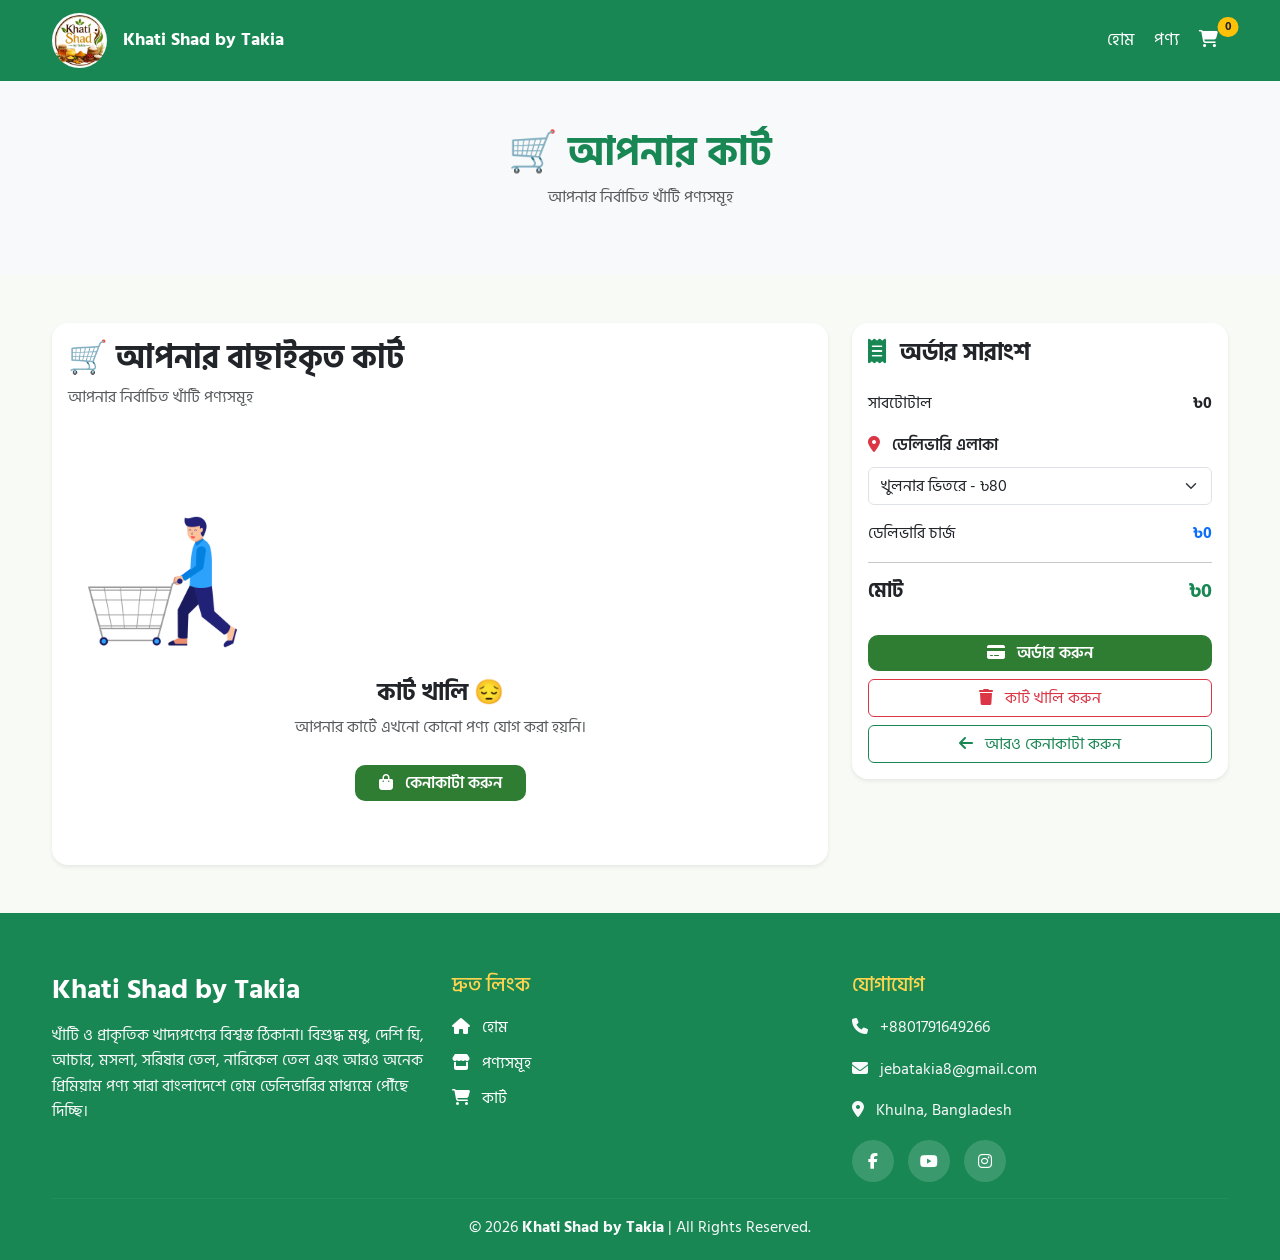
<file: cart.html>
<!DOCTYPE html>
<html lang="bn">
<head>
<meta charset="UTF-8">

<meta name="viewport"
content="width=device-width, initial-scale=1.0">

<title>কার্ট | Khati Shad by Takia</title>

<!-- Bootstrap -->

<link href="https://cdn.jsdelivr.net/npm/bootstrap@5.3.3/dist/css/bootstrap.min.css"
rel="stylesheet">

<!-- Font Awesome -->

<link rel="stylesheet"
href="https://cdnjs.cloudflare.com/ajax/libs/font-awesome/6.6.0/css/all.min.css">

<!-- Custom CSS -->

<link rel="stylesheet"
href="style.css">

</head>

<body>

<!-- ==========================================
Navbar Start
========================================== -->


<nav class="navbar navbar-dark bg-success sticky-top">
    <div class="container d-flex align-items-center">

        <!-- Logo + Website Name -->
        <a class="navbar-brand fw-bold d-flex align-items-center me-4" href="#">
            <img src="images/logo 2.png" width="55" class="me-2" alt="Logo">
            <span class="text-white">Khati Shad by Takia</span>
        </a>

        <!-- Menu -->
        <ul class="navbar-nav flex-row">
            <li class="nav-item">
                <a class="nav-link px-3 active" href="index.html">হোম</a>
            </li>

            <li class="nav-item">
                <a class="nav-link px-3" href="products.html">পণ্য</a>
            </li>

            <li class="nav-item">
                <a class="nav-link px-3 position-relative" href="cart.html">
                    <i class="fa-solid fa-cart-shopping"></i>
                    <span id="cartCount"
                        class="position-absolute top-0 start-100 translate-middle badge rounded-pill bg-warning text-dark">
                        0
                    </span>
                </a>
            </li>
        </ul>

    </div>
</nav>



<!-- ==========================================
Page Title
========================================== -->

<section class="py-5 bg-light text-center">

<div class="container">

<h1 class="fw-bold text-success">

🛒 আপনার কার্ট

</h1>

<p class="text-muted">

আপনার নির্বাচিত খাঁটি পণ্যসমূহ

</p>

</div>

</section>
<!-- ==========================================
Cart Section Start
========================================== -->

<section class="py-5">

<div class="container">

<div class="row g-4">

<!-- =======================
Cart Items
======================= -->

<div class="col-lg-8">

<div class="card shadow-sm border-0">

<div class="card-body">

<h2 class="fw-bold mb-2">

🛒 আপনার বাছাইকৃত কার্ট

</h2>

<p class="text-muted mb-4">

আপনার নির্বাচিত খাঁটি পণ্যসমূহ

</p>

<!-- Empty Cart -->

<div
id="emptyCart"
class="text-center py-5 d-none">

<img
src="images/empty-cart.jpg"
alt="Empty Cart"
class="img-fluid mb-3"
style="max-width:180px;">

<h4 class="fw-bold">

কার্ট খালি 😔

</h4>

<p class="text-muted">

আপনার কার্টে এখনো কোনো পণ্য যোগ করা হয়নি।

</p>

<a
href="products.html"
class="btn btn-success px-4 mt-2">

<i class="fa-solid fa-bag-shopping me-2"></i>

কেনাকাটা করুন

</a>

</div>

<!-- Cart Table -->
<div id="cartTable" class="table-responsive">

<table class="table table-hover align-middle">

<thead class="table-success">

<tr>

<th>পণ্য</th>
<!-- <th class="text-center">

 পণ্যের নাম

</th> -->

<th class="text-center">

দাম

</th>

<th class="text-center">

পরিমাণ

</th>

<th class="text-center">

মোট

</th>

<th class="text-center">

অপশন

</th>

</tr>

</thead>

<tbody id="cartItems">

<!-- JavaScript থেকে Load হবে -->

</tbody>

</table>

</div>

</div>

</div>

</div>
<!-- =======================
Order Summary
======================= -->

<div class="col-lg-4">

<div class="card shadow-sm border-0 order-summary">

<div class="card-body">

<h4 class="fw-bold mb-4">

<i class="fa-solid fa-receipt text-success me-2"></i>

অর্ডার সারাংশ

</h4>

<!-- Subtotal -->

<div class="d-flex justify-content-between mb-3">

<span>

সাবটোটাল

</span>

<strong id="subTotal">

৳0

</strong>

</div>

<!-- Delivery Area -->

<div class="mb-3">

<label class="form-label fw-semibold">

<i class="fa-solid fa-location-dot text-danger me-2"></i>

ডেলিভারি এলাকা

</label>

<select
id="deliveryArea"
class="form-select"
onchange="deliveryChanged()">

<option value="80">

খুলনার ভিতরে - ৳80

</option>

<option value="150">

খুলনার বাইরে - ৳150

</option>

</select>

</div>

<!-- Delivery Charge -->

<div class="d-flex justify-content-between mb-3">

<span>

ডেলিভারি চার্জ

</span>

<strong
id="deliveryCharge"
class="text-primary">

৳0

</strong>

</div>

<hr>

<!-- Grand Total -->

<div class="d-flex justify-content-between">

<h5 class="fw-bold">

মোট

</h5>

<h5
id="grandTotal"
class="fw-bold text-success">

৳0

</h5>

</div>

<!-- Checkout Button -->

<button
class="btn btn-success w-100 mt-4"
onclick="goCheckout()">

<i class="fa-solid fa-credit-card me-2"></i>

অর্ডার করুন

</button>

<!-- Clear Cart -->

<button
class="btn btn-outline-danger w-100 mt-2"
onclick="clearCart()">

<i class="fa-solid fa-trash me-2"></i>

কার্ট খালি করুন

</button>

<!-- Continue Shopping -->

<a
href="products.html"
class="btn btn-outline-success w-100 mt-2">

<i class="fa-solid fa-arrow-left me-2"></i>

আরও কেনাকাটা করুন

</a>

</div>

</div>

</div>

</div>

</div>

</section>
<!-- ==========================================
Footer
========================================== -->

<footer class="footer-section">

    <div class="container">

        <div class="row gy-4 align-items-start">

            <!-- Brand -->

            <div class="col-lg-4">

                <h3 class="fw-bold mb-3">

                    Khati Shad by Takia

                </h3>

                <p class="footer-text">

                    খাঁটি ও প্রাকৃতিক খাদ্যপণ্যের বিশ্বস্ত ঠিকানা।
                    বিশুদ্ধ মধু, দেশি ঘি, আচার, মসলা, সরিষার তেল,
                    নারিকেল তেল এবং আরও অনেক প্রিমিয়াম পণ্য
                    সারা বাংলাদেশে হোম ডেলিভারির মাধ্যমে পৌঁছে দিচ্ছি।

                </p>

            </div>

            <!-- Quick Links -->

            <div class="col-lg-4">

                <h5 class="footer-title">

                    দ্রুত লিংক

                </h5>

                <ul class="footer-links list-unstyled">

                    <li>
                        <a href="index.html">
                            <i class="fa-solid fa-house me-2"></i>
                            হোম
                        </a>
                    </li>

                    <li>
                        <a href="products.html">
                            <i class="fa-solid fa-store me-2"></i>
                            পণ্যসমূহ
                        </a>
                    </li>

                    <li>
                        <a href="cart.html">
                            <i class="fa-solid fa-cart-shopping me-2"></i>
                            কার্ট
                        </a>
                    </li>

                </ul>

            </div>

            <!-- Contact -->

            <div class="col-lg-4">

                <h5 class="footer-title">

                    যোগাযোগ

                </h5>

                <p class="footer-text">

                    <i class="fa-solid fa-phone me-2"></i>

                    +8801791649266

                </p>

                <p class="footer-text">

                    <i class="fa-solid fa-envelope me-2"></i>

                    jebatakia8@gmail.com

                </p>

                <p class="footer-text">

                    <i class="fa-solid fa-location-dot me-2"></i>

                    Khulna, Bangladesh

                </p>

                <div class="social-icons mt-3">

                    <a href="https://www.facebook.com/profile.php?id=61591897260380"
                       target="_blank"
                       class="social-icon">

                        <i class="fa-brands fa-facebook-f"></i>

                    </a>

                    <a href="#"
                       class="social-icon">

                        <i class="fa-brands fa-youtube"></i>

                    </a>

                    <a href="#"
                       class="social-icon">

                        <i class="fa-brands fa-instagram"></i>

                    </a>

                </div>

            </div>

        </div>

        <hr class="footer-line">

        <div class="text-center">

            <p class="footer-copy mb-0">

                © 2026 <strong>Khati Shad by Takia</strong> |
                All Rights Reserved.

            </p>

        </div>

    </div>

</footer>

<!-- ==========================================
Cart Toast Notification
========================================== -->

<div class="toast-container position-fixed bottom-0 end-0 p-3">

<div
id="cartToast"
class="toast align-items-center border-0"
role="alert">

<div class="toast-header">

<i class="fa-solid fa-circle-check text-success me-2"></i>

<strong class="me-auto">

Khati Shad by Takia

</strong>

<button
type="button"
class="btn-close"
data-bs-dismiss="toast">

</button>

</div>

<div class="toast-body"
id="toastText">

কার্ট আপডেট হয়েছে।

</div>

</div>

</div>

<!-- ==========================================
Clear Cart Modal
========================================== -->

<div
class="modal fade"
id="clearCartModal"
tabindex="-1">

<div class="modal-dialog modal-dialog-centered">

<div class="modal-content">

<div class="modal-header bg-danger text-white">

<h5 class="modal-title">

<i class="fa-solid fa-trash me-2"></i>

কার্ট খালি করবেন?

</h5>

<button
type="button"
class="btn-close btn-close-white"
data-bs-dismiss="modal">

</button>

</div>

<div class="modal-body text-center">

<i class="fa-solid fa-cart-shopping
fa-3x text-danger mb-3"></i>

<h5>

আপনি কি নিশ্চিত?

</h5>

<p class="text-muted">

কার্টের সব পণ্য মুছে যাবে।

</p>

</div>

<div class="modal-footer">

<button
class="btn btn-secondary"
data-bs-dismiss="modal">

না

</button>

<button
class="btn btn-danger"
onclick="confirmClearCart()">

হ্যাঁ, খালি করুন

</button>

</div>

</div>

</div>

</div>

<!-- ==========================================
JavaScript
========================================== -->

<script src="app.js"></script>

<script src="https://cdn.jsdelivr.net/npm/bootstrap@5.3.3/dist/js/bootstrap.bundle.min.js"></script>

</body>

</html>
</file>
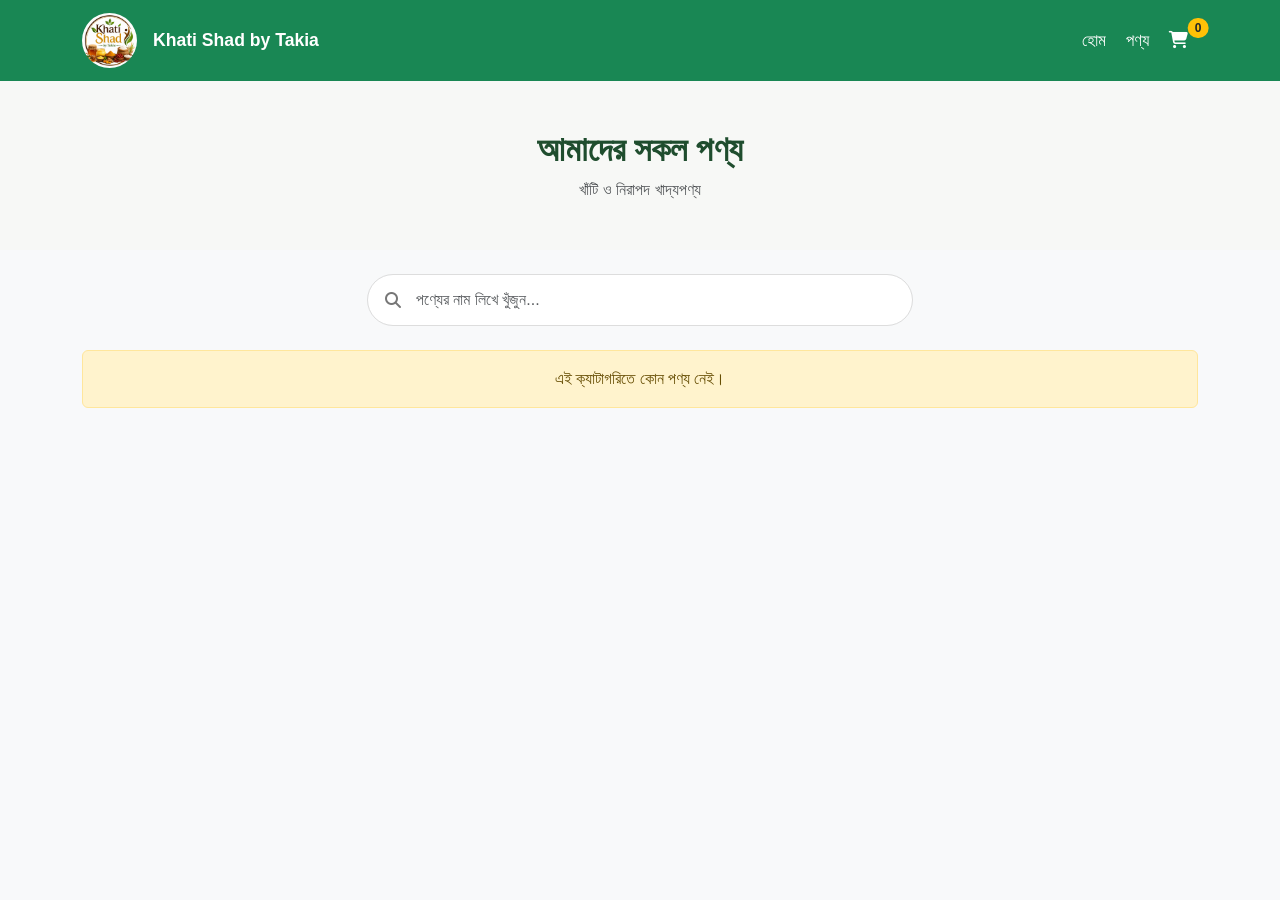
<file: category.html>
<!DOCTYPE html>
<html lang="bn">

<head>

    <meta charset="UTF-8">
    <meta name="viewport" content="width=device-width, initial-scale=1.0">

    <title>Category | Khati Shad by Takia</title>

    <!-- Bootstrap -->

    <link href="https://cdn.jsdelivr.net/npm/bootstrap@5.3.3/dist/css/bootstrap.min.css" rel="stylesheet">

    <!-- Font Awesome -->

    <link rel="stylesheet"
        href="https://cdnjs.cloudflare.com/ajax/libs/font-awesome/6.7.2/css/all.min.css">

    <!-- Your CSS -->
    <link rel="stylesheet" href="./category.css">

</head>

<body>



<!--==================== HEADER ====================-->

<header>

<nav class="navbar navbar-dark bg-success sticky-top">
    <div class="container d-flex align-items-center">

        <!-- Logo + Website Name -->
        <a class="navbar-brand fw-bold d-flex align-items-center me-4" href="#">
            <img src="images/logo 2.png" width="55" class="me-2" alt="Logo">
            <span class="text-white">Khati Shad by Takia</span>
        </a>

        <!-- Menu -->
        <ul class="navbar-nav flex-row">
            <li class="nav-item">
                <a class="nav-link px-3 active" href="index.html">হোম</a>
            </li>

            <li class="nav-item">
                <a class="nav-link px-3" href="products.html">পণ্য</a>
            </li>

            <li class="nav-item">
                <a class="nav-link px-3 position-relative" href="cart.html">
                    <i class="fa-solid fa-cart-shopping"></i>
                    <span id="cartCount"
                        class="position-absolute top-0 start-100 translate-middle badge rounded-pill bg-warning text-dark">
                        0
                    </span>
                </a>
            </li>
        </ul>

    </div>
</nav>

</header>





<!--==================== PAGE TITLE ====================-->

<section class="py-5 bg-light">

    <div class="container text-center">

        <h2 id="categoryTitle">

            Category

        </h2>

        <p class="text-muted mb-0">

            খাঁটি ও নিরাপদ খাদ্যপণ্য

        </p>

    </div>

</section>






<!--==================== SEARCH ====================-->

<section class="py-4">

<div class="container">

<div class="row justify-content-center">

<div class="col-lg-6">

<div class="search-box">

<i class="fa-solid fa-magnifying-glass"></i>

<input

type="text"

id="searchInput"

class="form-control"

placeholder="পণ্যের নাম লিখে খুঁজুন..."

onkeyup="searchProduct()"

>

</div>

</div>

</div>

</div>

</section>







<!--==================== PRODUCTS ====================-->

<section class="pb-5">

<div class="container">

<div

class="row g-4"

id="productContainer"

>

</div>

</div>

</section>







<!--==================== TOAST ====================-->

<div

class="toast-container position-fixed bottom-0 end-0 p-3">

<div

id="cartToast"

class="toast"

role="alert">

<div class="toast-body">

<span id="toastText"></span>

</div>

</div>

</div>







<!-- Bootstrap -->

<script src="https://cdn.jsdelivr.net/npm/bootstrap@5.3.3/dist/js/bootstrap.bundle.min.js"></script>

<!-- আপনার বর্তমান app.js -->

<script src="./products-data.js"></script>
<script src="./app.js"></script>
<script src="./category.js"></script>

</body>

</html>
</file>
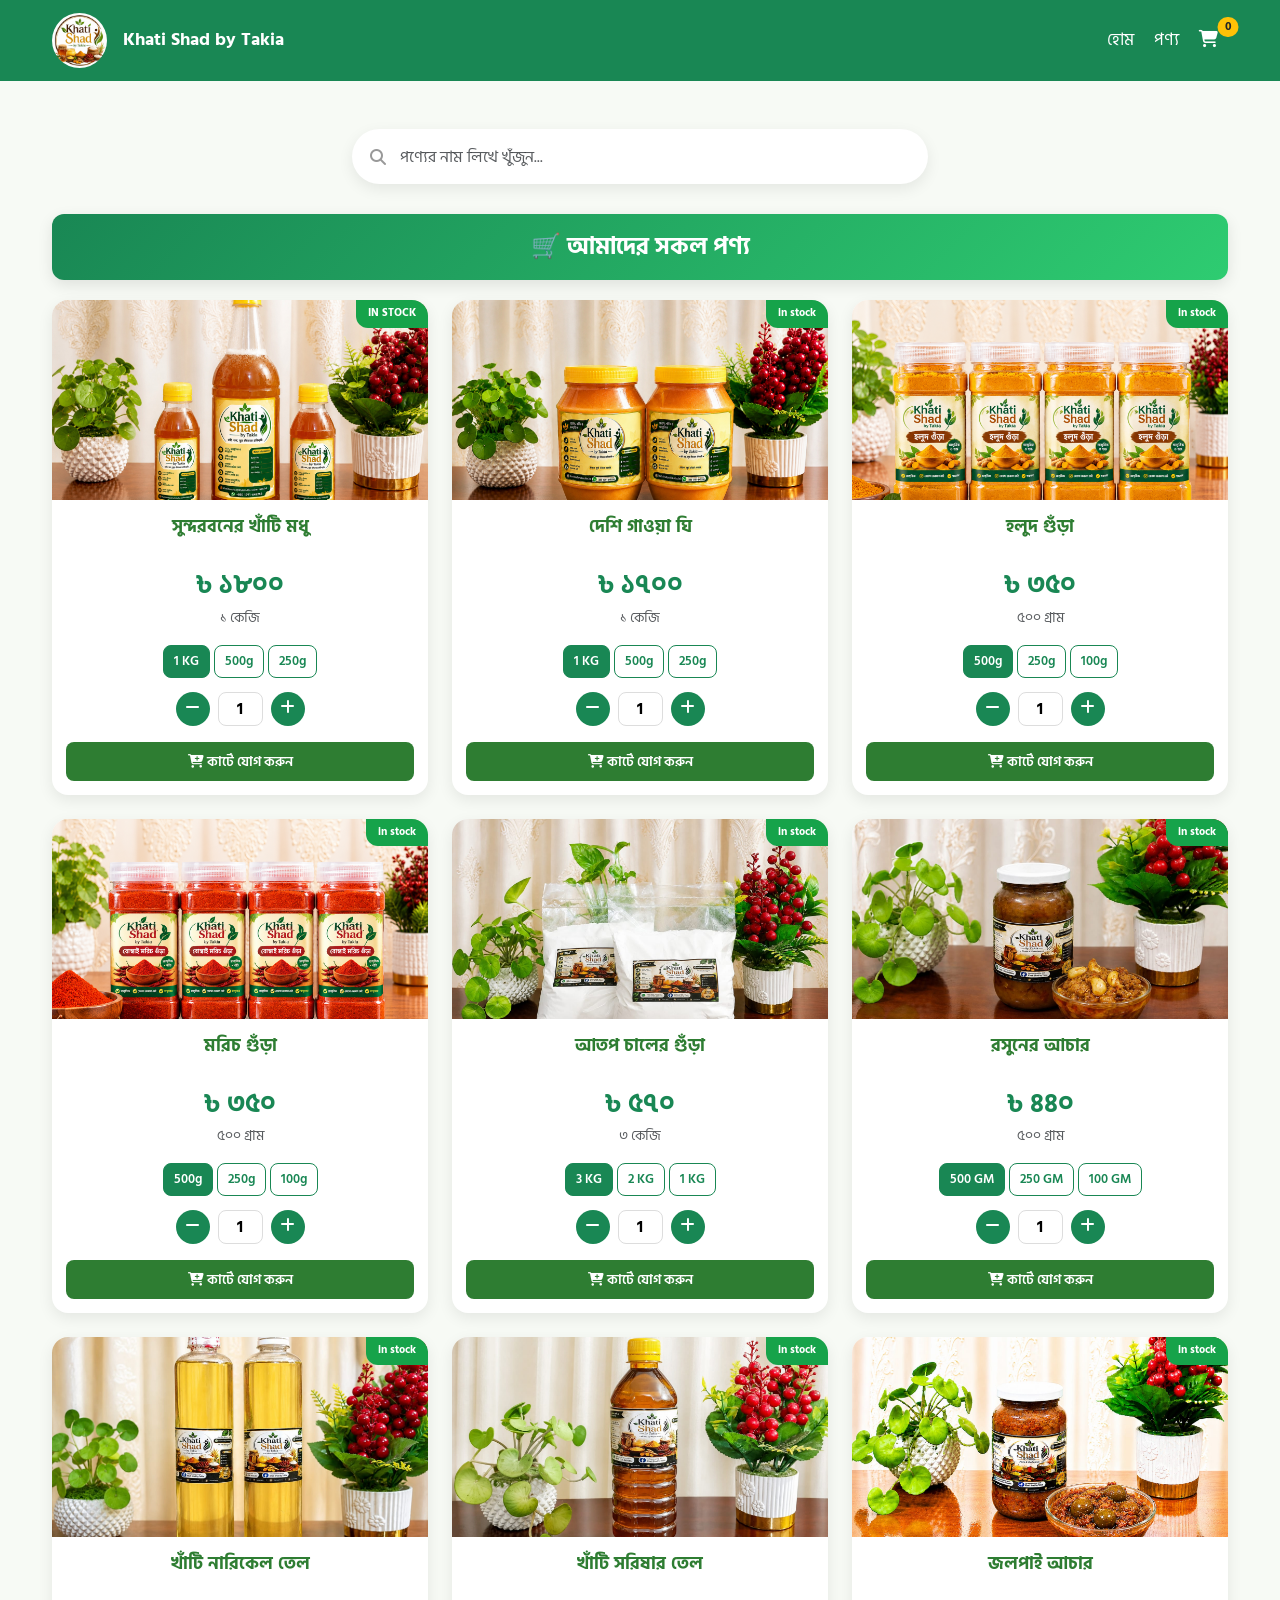
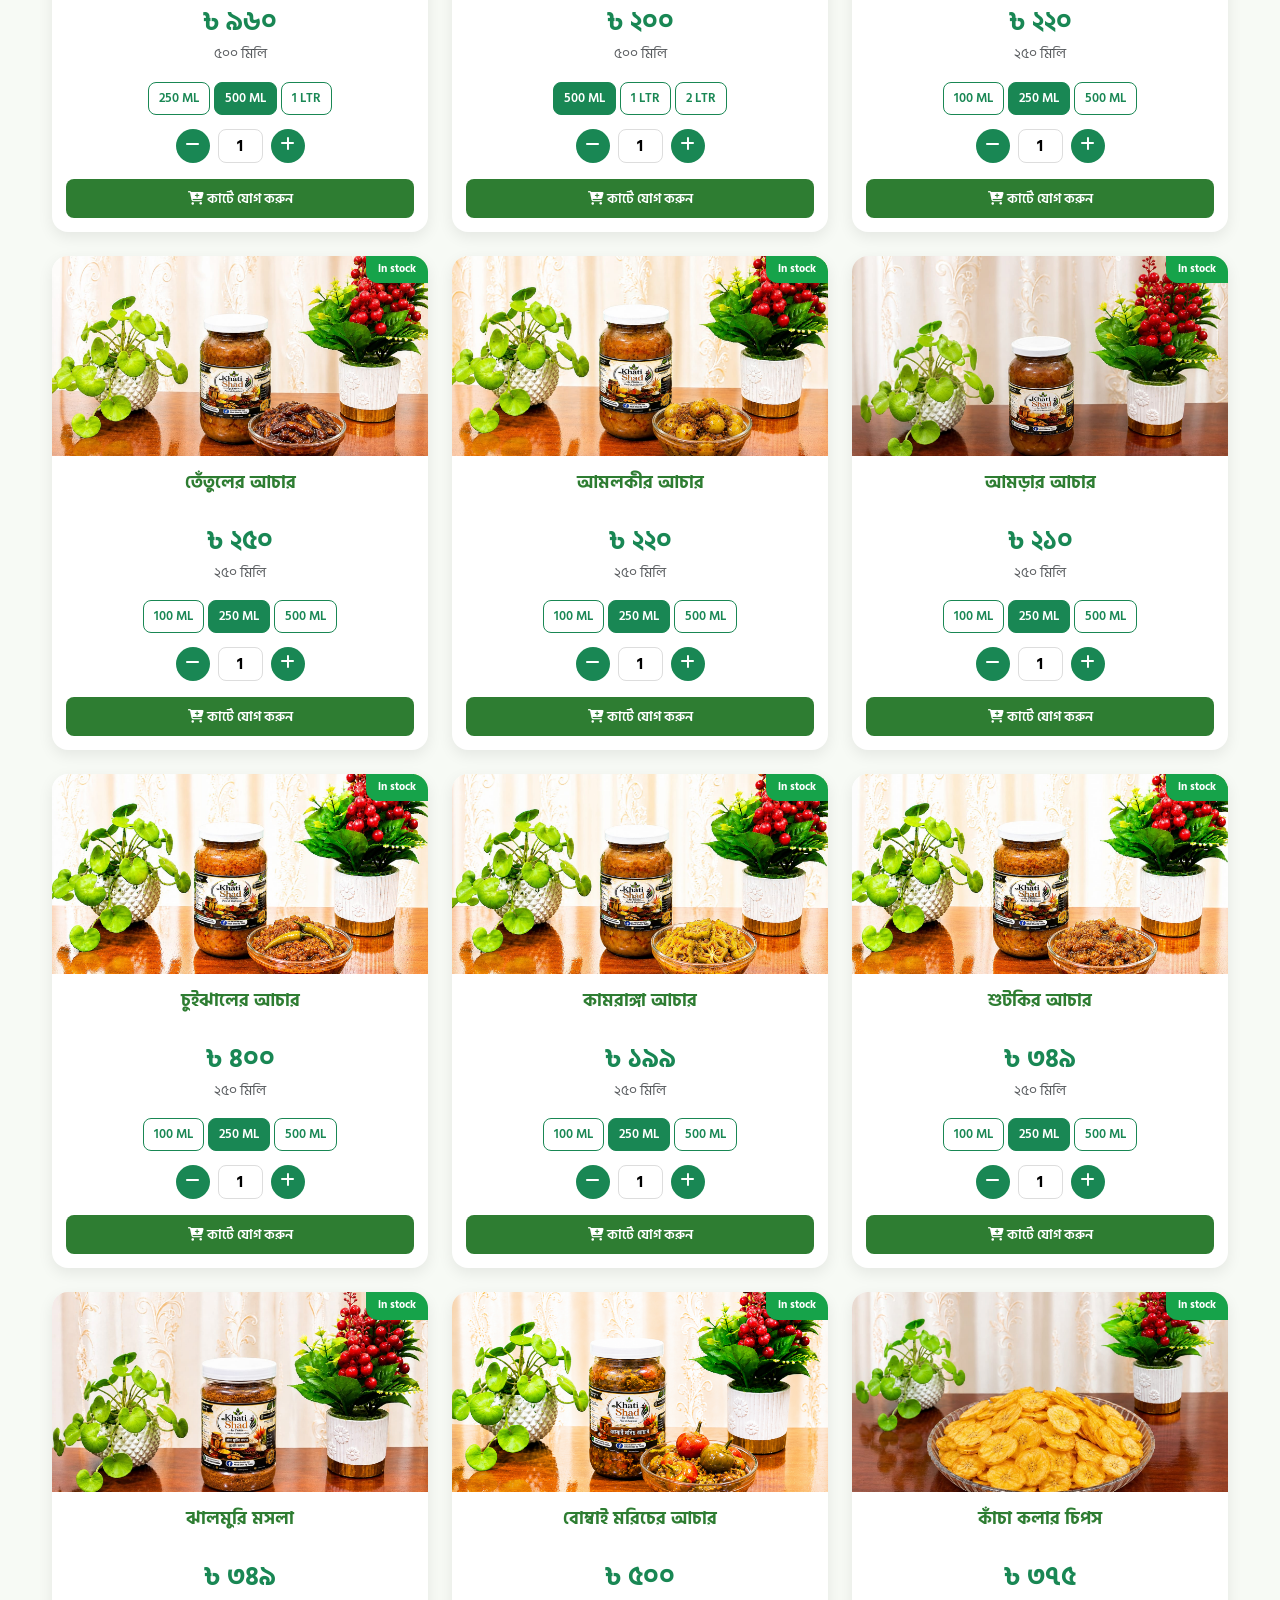
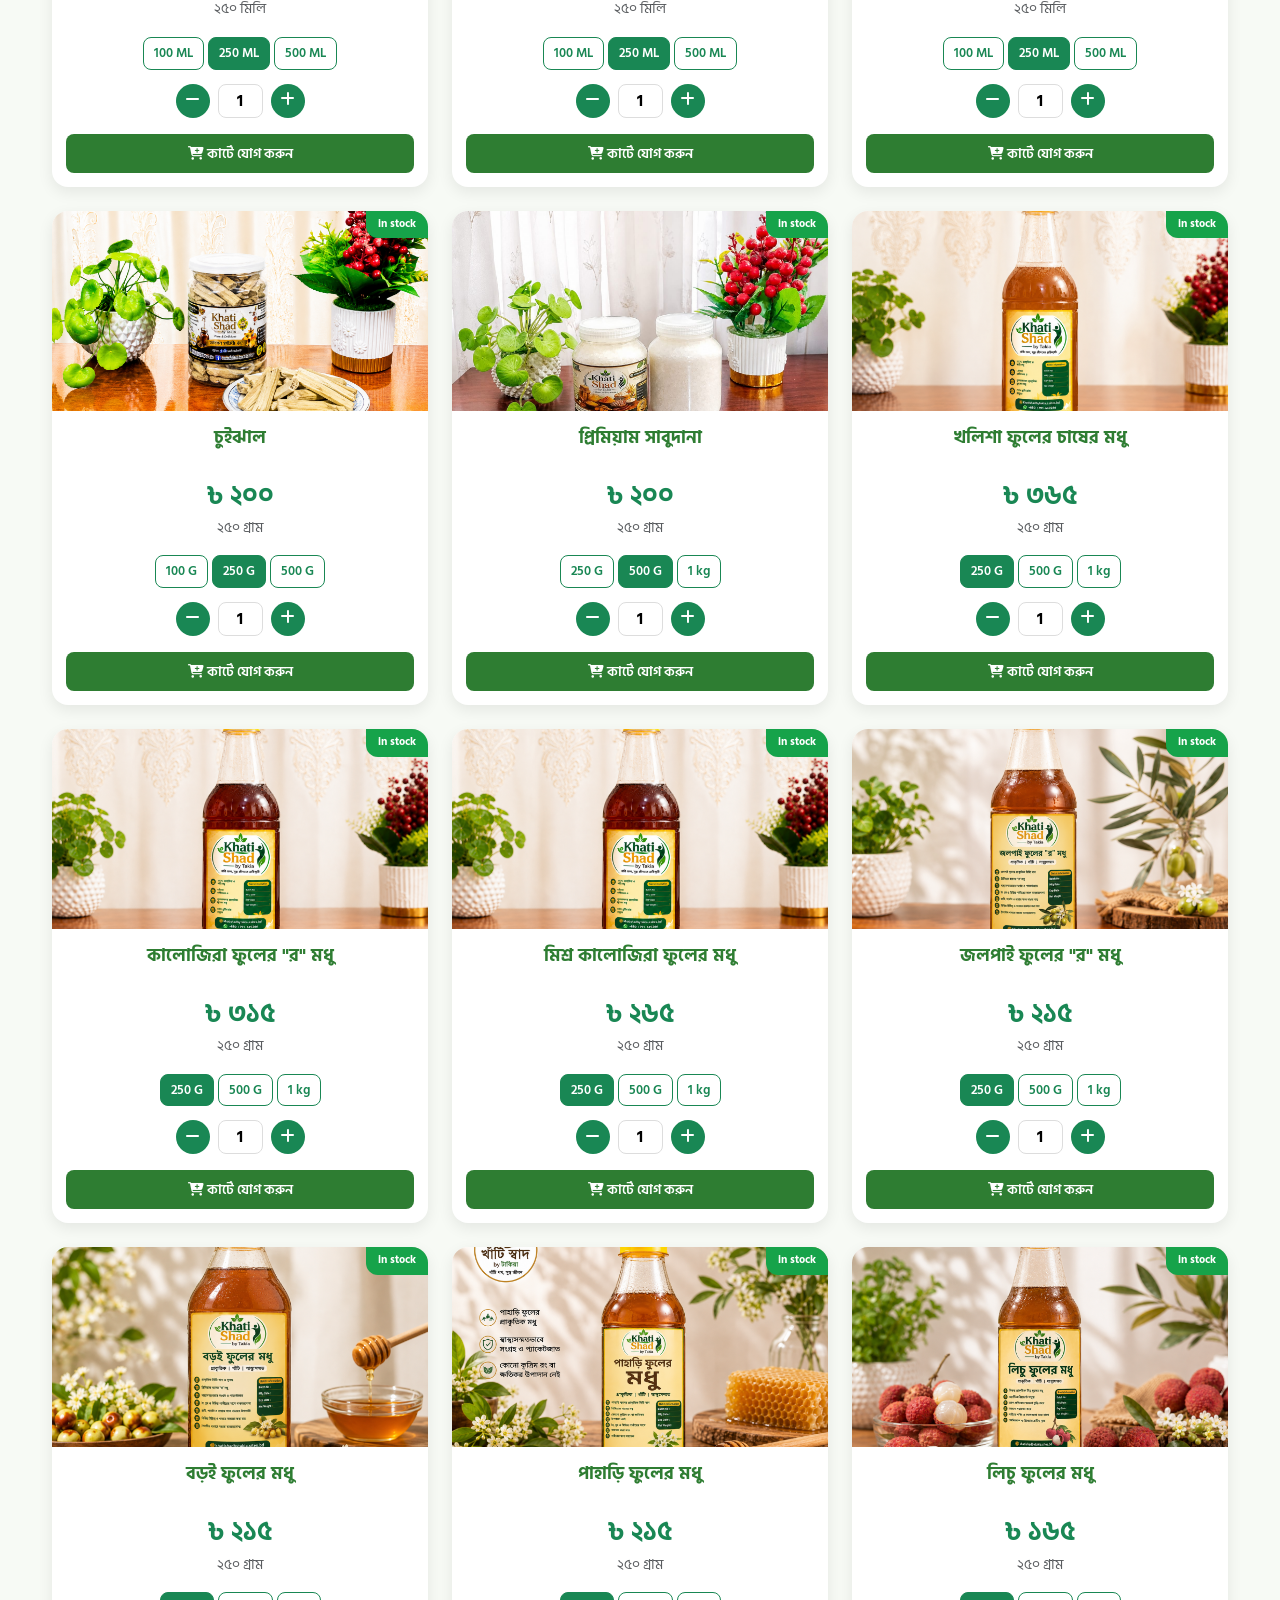
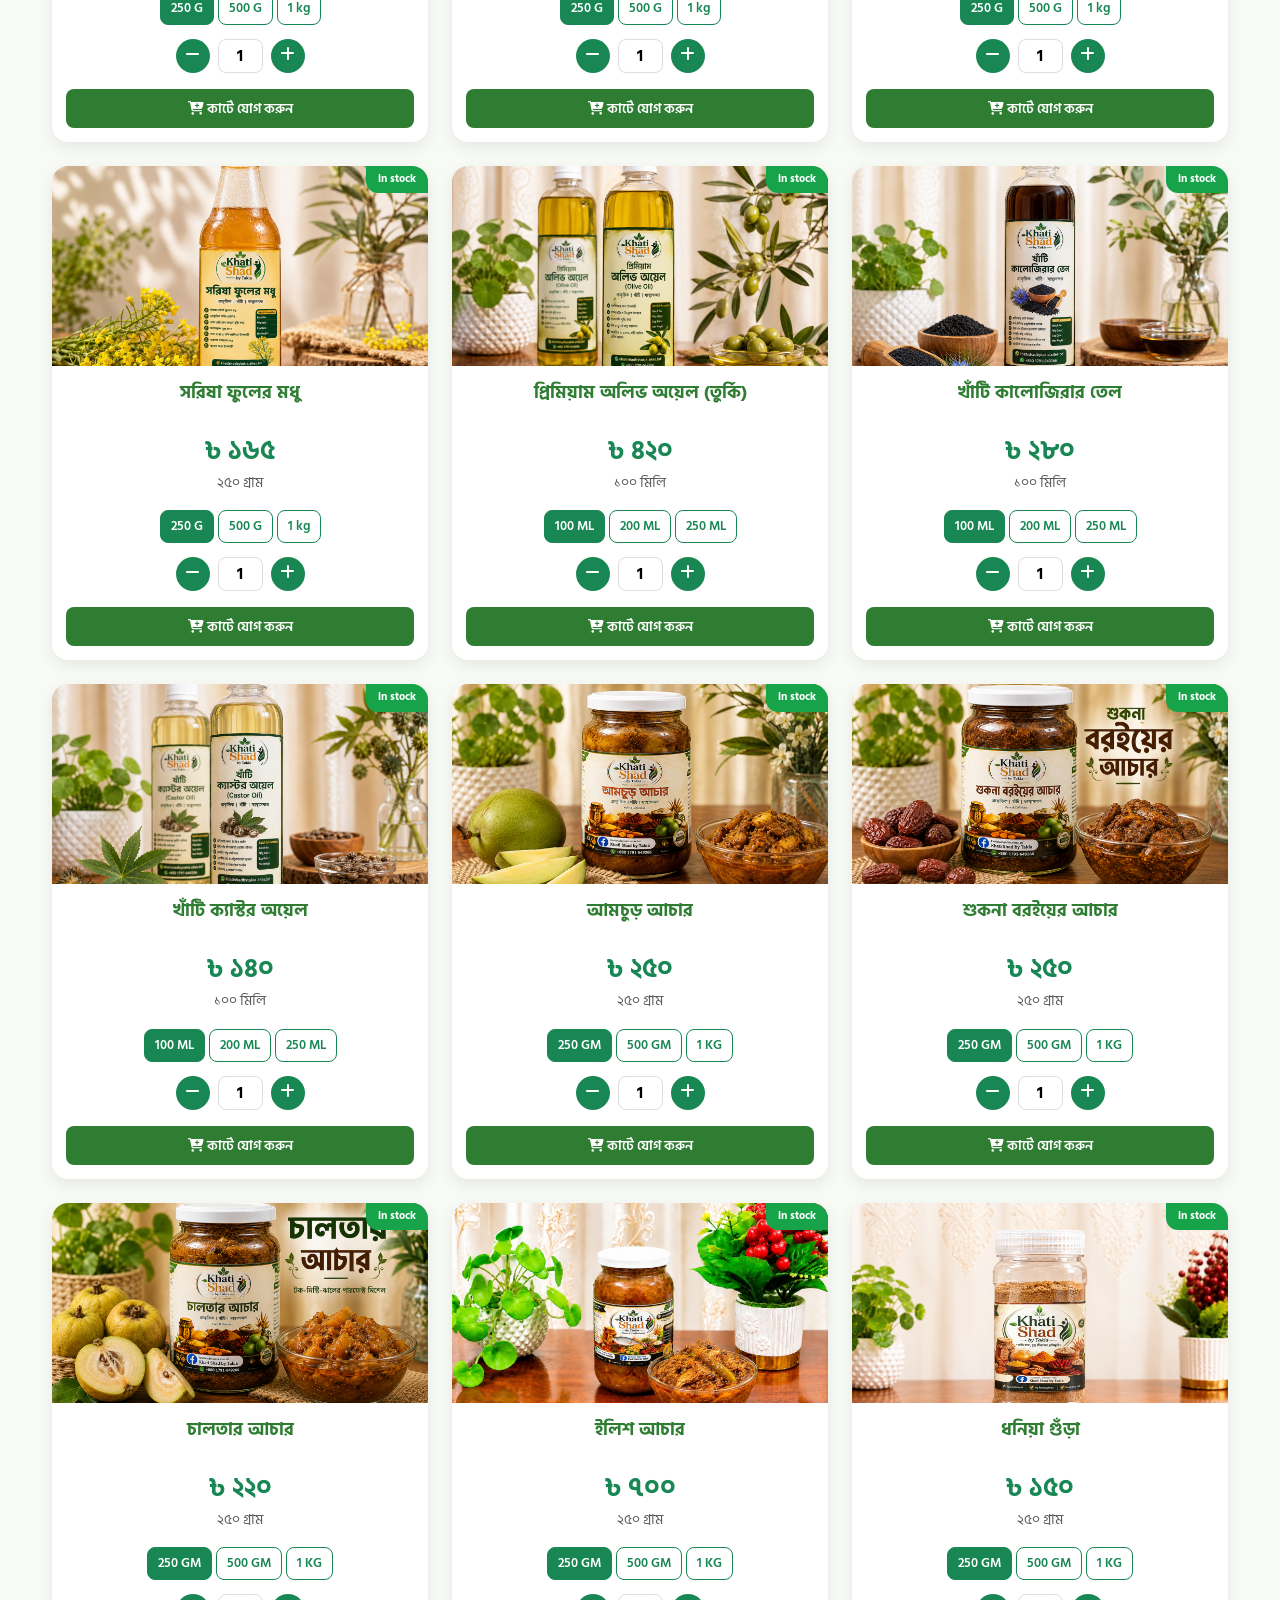
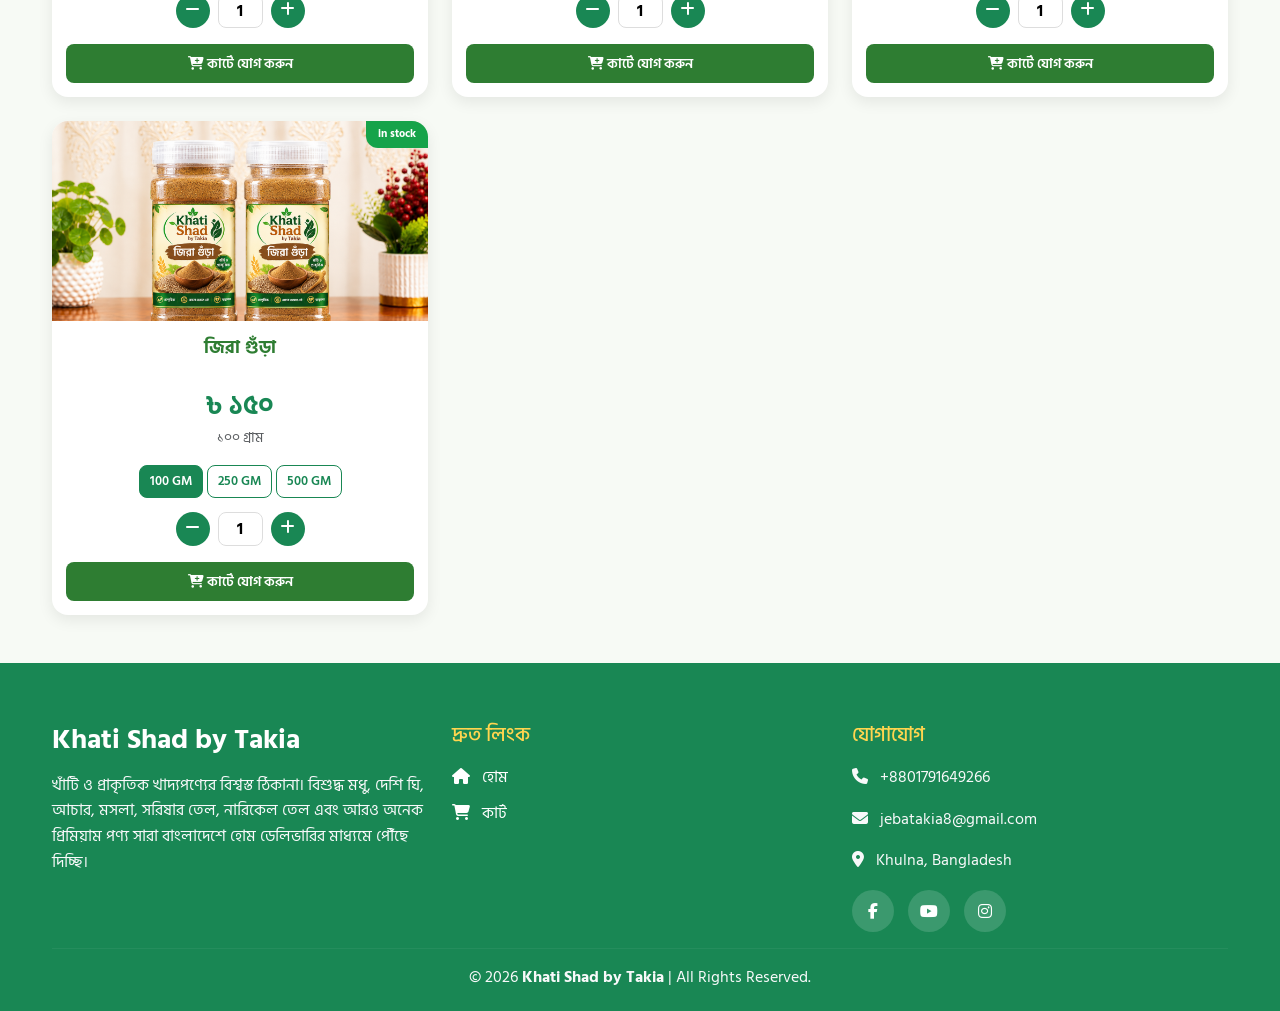
<file: products.html>
<!DOCTYPE html>
<html lang="bn">
<head>
<meta charset="UTF-8">
<meta name="viewport" content="width=device-width, initial-scale=1.0">
<title>পণ্যসমূহ | Khati Shad by Takia</title>
<link href="https://cdn.jsdelivr.net/npm/bootstrap@5.3.3/dist/css/bootstrap.min.css" rel="stylesheet">


<link rel="stylesheet"
href="https://cdnjs.cloudflare.com/ajax/libs/font-awesome/6.6.0/css/all.min.css">


<link rel="stylesheet" href="style.css">

</head>


<body>


<!-- ================= NAVBAR ================= -->

<nav class="navbar navbar-dark bg-success sticky-top">

<div class="container d-flex align-items-center">


<a class="navbar-brand fw-bold d-flex align-items-center me-4"
href="index.html">

<img src="images/logo 2.png"
width="55"
class="me-2">

<span class="text-white">
Khati Shad by Takia
</span>

</a>



<ul class="navbar-nav flex-row">


<li class="nav-item">

<a class="nav-link px-3"
href="index.html">

হোম

</a>

</li>



<li class="nav-item">

<a class="nav-link px-3 active"
href="products.html">

পণ্য

</a>

</li>



<li class="nav-item">

<a class="nav-link px-3 position-relative"
href="cart.html">


<i class="fa-solid fa-cart-shopping"></i>


<span id="cartCount"
class="position-absolute top-0 start-100 translate-middle badge rounded-pill bg-warning text-dark">

0

</span>


</a>

</li>


</ul>


</div>

</nav>





<!-- ================= PRODUCTS ================= -->


<section class="py-5">


<div class="container">



<!-- Search -->

<div class="row justify-content-center mb-4">


<div class="col-lg-6">


<div class="search-box">


<i class="fa-solid fa-magnifying-glass"></i>


<input type="text"
id="searchInput"
class="form-control"
placeholder="পণ্যের নাম লিখে খুঁজুন..."
onkeyup="searchProduct()">



</div>


</div>


</div>





<div class="category-title">

🛒 আমাদের সকল পণ্য

</div>





<!-- IMPORTANT ROW START -->

<div class="row g-4"
id="productContainer">







<!-- ================= HONEY ================= -->


<div class="col-xl-4 col-lg-4 col-md-4 col-6 product-item">


<div class="card product-card h-100" style="position:relative;">

 <span style="position:absolute;top:0;right:0;background:#16a34a;color:#fff;padding:5px 12px;font-size:11px;font-weight:bold;border-radius:0 12px 0 12px;z-index:99;">IN STOCK</span>

<img src="images/modhu-+ (2).jpeg"
class="card-img-top">



<div class="card-body">


<h5 class="product-name">

সুন্দরবনের খাঁটি মধু

</h5>



<h3 id="price1"
class="product-price">

৳ ১৮০০

</h3>



<small id="weight1"
class="text-muted d-block mb-3">

১ কেজি

</small>




<div class="size-selector">


<button class="size-btn active"
onclick="changeSize(1,1800,'১ কেজি',this)">

1 KG

</button>


<button class="size-btn"
onclick="changeSize(1,900,'৫০০ গ্রাম',this)">

500g

</button>


<button class="size-btn"
onclick="changeSize(1,450,'২৫০ গ্রাম',this)">

250g

</button>



</div>





<div class="quantity-box">


<button onclick="minusQty(1)">

<i class="fa-solid fa-minus"></i>

</button>



<input id="qty1"
type="text"
value="1"
readonly>



<button onclick="plusQty(1)">

<i class="fa-solid fa-plus"></i>

</button>


</div>





<button class="btn btn-success w-100 mt-3"

onclick="addSelectedCart('সুন্দরবনের খাঁটি মধু','images/modhu-+ (2).jpeg',1)">


<i class="fa-solid fa-cart-plus"></i>

কার্টে যোগ করুন


</button>



</div>


</div>


</div>









<!-- ================= GHEE ================= -->


<div class="col-xl-4 col-lg-4 col-md-4 col-6 product-item">


<div class="card product-card h-100" style="position:relative;">
    <span style="position:absolute;top:0;right:0;background:#16a34a;color:#fff;padding:5px 12px;font-size:11px;font-weight:bold;border-radius:0 12px 0 12px;z-index:99;">in stock</span>


<img src="images/ghe.offical.jpeg"
class="card-img-top">



<div class="card-body">


<h5 class="product-name">

দেশি গাওয়া ঘি

</h5>



<h3 id="price2"
class="product-price">

৳ ১৭০০

</h3>



<small id="weight2"
class="text-muted d-block mb-3">

১ কেজি

</small>



<div class="size-selector">


<button class="size-btn active"
onclick="changeSize(2,1700,'১ কেজি',this)">

1 KG

</button>


<button class="size-btn"
onclick="changeSize(2,850,'৫০০ গ্রাম',this)">

500g

</button>


<button class="size-btn"
onclick="changeSize(2,430,'২৫০ গ্রাম',this)">

250g

</button>


</div>



<div class="quantity-box">


<button onclick="minusQty(2)">

<i class="fa-solid fa-minus"></i>

</button>



<input id="qty2"
type="text"
value="1"
readonly>



<button onclick="plusQty(2)">

<i class="fa-solid fa-plus"></i>

</button>


</div>



<button class="btn btn-success w-100 mt-3"

onclick="addSelectedCart('দেশি গাওয়া ঘি','images/ghe.offical.jpeg',2)">


<i class="fa-solid fa-cart-plus"></i>

কার্টে যোগ করুন


</button>



</div>


</div>


</div>







<!-- ================= TURMERIC ================= -->


<div class="col-xl-4 col-lg-4 col-md-4 col-6 product-item">


<div class="card product-card h-100" style="position:relative;">
   <span style="position:absolute;top:0;right:0;background:#16a34a;color:#fff;padding:5px 12px;font-size:11px;font-weight:bold;border-radius:0 12px 0 12px;z-index:99;">in stock</span>

<img src="images/holud-gura6.png"
class="card-img-top">



<div class="card-body">


<h5 class="product-name">

হলুদ গুঁড়া

</h5>



<h3 id="price3"
class="product-price">

৳ ৩৫০

</h3>



<small id="weight3"
class="text-muted d-block mb-3">

৫০০ গ্রাম

</small>



<div class="size-selector">


<button class="size-btn active"
onclick="changeSize(3,350,'৫০০ গ্রাম',this)">

500g

</button>


<button class="size-btn"
onclick="changeSize(3,175,'২৫০ গ্রাম',this)">

250g

</button>


<button class="size-btn"
onclick="changeSize(3,70,'১০০ গ্রাম',this)">

100g

</button>


</div>




<div class="quantity-box">


<button onclick="minusQty(3)">

<i class="fa-solid fa-minus"></i>

</button>



<input id="qty3"
type="text"
value="1"
readonly>



<button onclick="plusQty(3)">

<i class="fa-solid fa-plus"></i>

</button>


</div>



<button class="btn btn-success w-100 mt-3"

onclick="addSelectedCart('হলুদ গুঁড়া','images/holud-gura6.png',3)">


<i class="fa-solid fa-cart-plus"></i>

কার্টে যোগ করুন


</button>


</div>


</div>


</div>
<!-- ================= CHILI POWDER ================= -->


<div class="col-xl-4 col-lg-4 col-md-4 col-6 product-item">


<div class="card product-card h-100" style="position:relative;">
    <span style="position:absolute;top:0;right:0;background:#16a34a;color:#fff;padding:5px 12px;font-size:11px;font-weight:bold;border-radius:0 12px 0 12px;z-index:99;">in stock</span>


<img src="images/moris-gura6.png"
class="card-img-top"
alt="মরিচ গুঁড়া">



<div class="card-body">


<h5 class="product-name">

মরিচ গুঁড়া

</h5>



<h3 id="price4"
class="product-price">

৳ ৩৫০

</h3>



<small id="weight4"
class="text-muted d-block mb-3">

৫০০ গ্রাম

</small>



<div class="size-selector">


<button class="size-btn active"
onclick="changeSize(4,350,'৫০০ গ্রাম',this)">

500g

</button>



<button class="size-btn"
onclick="changeSize(4,175,'২৫০ গ্রাম',this)">

250g

</button>



<button class="size-btn"
onclick="changeSize(4,70,'১০০ গ্রাম',this)">

100g

</button>


</div>





<div class="quantity-box">


<button onclick="minusQty(4)">

<i class="fa-solid fa-minus"></i>

</button>



<input id="qty4"
type="text"
value="1"
readonly>



<button onclick="plusQty(4)">

<i class="fa-solid fa-plus"></i>

</button>


</div>




<button class="btn btn-success w-100 mt-3"

onclick="addSelectedCart('মরিচ গুঁড়া','images/moris-gura6.png',4)">


<i class="fa-solid fa-cart-plus"></i>

কার্টে যোগ করুন


</button>



</div>


</div>


</div>







<!-- ================= RICE FLOUR ================= -->


<div class="col-xl-4 col-lg-4 col-md-4 col-6 product-item">


<div class="card product-card h-100" style="position:relative;">
    <span style="position:absolute;top:0;right:0;background:#16a34a;color:#fff;padding:5px 12px;font-size:11px;font-weight:bold;border-radius:0 12px 0 12px;z-index:99;">in stock</span>


<img src="images/acob-chaal2.jpeg"
class="card-img-top"
alt="আতপ চালের গুঁড়া">



<div class="card-body">


<h5 class="product-name">

আতপ চালের গুঁড়া

</h5>



<h3 id="price5"
class="product-price">

৳ ৫৭০

</h3>



<small id="weight5"
class="text-muted d-block mb-3">

৩ কেজি

</small>




<div class="size-selector">


<button class="size-btn active"

onclick="changeSize(5,570,'৩ কেজি',this)">

3 KG

</button>



<button class="size-btn"

onclick="changeSize(5,380,'২ কেজি',this)">

2 KG

</button>



<button class="size-btn"

onclick="changeSize(5,190,'১ কেজি',this)">

1 KG

</button>


</div>





<div class="quantity-box">


<button onclick="minusQty(5)">

<i class="fa-solid fa-minus"></i>

</button>



<input id="qty5"
type="text"
value="1"
readonly>



<button onclick="plusQty(5)">

<i class="fa-solid fa-plus"></i>

</button>


</div>





<button class="btn btn-success w-100 mt-3"

onclick="addSelectedCart('আতপ চালের গুঁড়া','images/acob-chaal2.jpeg',5)">


<i class="fa-solid fa-cart-plus"></i>

কার্টে যোগ করুন


</button>



</div>


</div>


</div>








<!-- ================= GARLIC PICKLE ================= -->


<div class="col-xl-4 col-lg-4 col-md-4 col-6 product-item">


<div class="card product-card h-100" style="position:relative;">
    <span style="position:absolute;top:0;right:0;background:#16a34a;color:#fff;padding:5px 12px;font-size:11px;font-weight:bold;border-radius:0 12px 0 12px;z-index:99;">in stock</span>


<img src="images/rosun-acar2.jpeg"
class="card-img-top"
alt="রসুনের আচার">

<div class="card-body">

<h5 class="product-name">

রসুনের আচার

</h5>



<h3 id="price6"
class="product-price">

৳ ৪৪০

</h3>



<small id="weight6"
class="text-muted d-block mb-3">

৫০০ গ্রাম

</small>

<div class="size-selector">


<button class="size-btn active"

onclick="changeSize(6,440,'৫০০ গ্রাম',this)">

500 GM

</button>



<button class="size-btn"

onclick="changeSize(6,220,'২৫০ গ্রাম',this)">

250 GM

</button>



<button class="size-btn"

onclick="changeSize(6,90,'১০০ গ্রাম',this)">

100 GM

</button>


</div>





<div class="quantity-box">


<button onclick="minusQty(6)">

<i class="fa-solid fa-minus"></i>

</button>



<input id="qty6"
type="text"
value="1"
readonly>



<button onclick="plusQty(6)">

<i class="fa-solid fa-plus"></i>

</button>


</div>





<button class="btn btn-success w-100 mt-3"

onclick="addSelectedCart(
'রসুনের আচার',
'images/rosun-acar2.jpeg',
6
)">


<i class="fa-solid fa-cart-plus"></i>

কার্টে যোগ করুন


</button>




</div>


</div>


</div>
<!-- ================= COCONUT OIL ================= -->


<div class="col-xl-4 col-lg-4 col-md-4 col-6 product-item">


<div class="card product-card h-100" style="position:relative;">
    <span style="position:absolute;top:0;right:0;background:#16a34a;color:#fff;padding:5px 12px;font-size:11px;font-weight:bold;border-radius:0 12px 0 12px;z-index:99;">in stock</span>


<img src="images/narikeltel.jpeg"
class="card-img-top"
alt="খাঁটি নারিকেল তেল">



<div class="card-body">


<h5 class="product-name">

খাঁটি নারিকেল তেল

</h5>



<h3 id="price7"
class="product-price">

৳ ৯৬০

</h3>



<small id="weight7"
class="text-muted d-block mb-3">

৫০০ মিলি

</small>




<div class="size-selector">


<button class="size-btn"

onclick="changeSize(7,480,'২৫০ মিলি',this)">

250 ML

</button>



<button class="size-btn active"

onclick="changeSize(7,960,'৫০০ মিলি',this)">

500 ML

</button>



<button class="size-btn"

onclick="changeSize(7,1720,'১ লিটার',this)">

1 LTR

</button>


</div>




<div class="quantity-box">


<button onclick="minusQty(7)">

<i class="fa-solid fa-minus"></i>

</button>



<input id="qty7"
type="text"
value="1"
readonly>



<button onclick="plusQty(7)">

<i class="fa-solid fa-plus"></i>

</button>


</div>





<button class="btn btn-success w-100 mt-3"

onclick="addSelectedCart(
'খাঁটি নারিকেল তেল',
'images/narikeltel.jpeg',
7
)">


<i class="fa-solid fa-cart-plus"></i>

কার্টে যোগ করুন


</button>



</div>


</div>


</div>








<!-- ================= MUSTARD OIL ================= -->


<div class="col-xl-4 col-lg-4 col-md-4 col-6 product-item">


<div class="card product-card h-100" style="position:relative;">
    <span style="position:absolute;top:0;right:0;background:#16a34a;color:#fff;padding:5px 12px;font-size:11px;font-weight:bold;border-radius:0 12px 0 12px;z-index:99;">in stock</span>


<img src="images/sorisertel.jpeg"
class="card-img-top"
alt="খাঁটি সরিষার তেল">



<div class="card-body">


<h5 class="product-name">

খাঁটি সরিষার তেল

</h5>



<h3 id="price8"
class="product-price">

৳ ২০০

</h3>



<small id="weight8"
class="text-muted d-block mb-3">

৫০০ মিলি

</small>




<div class="size-selector">


<button class="size-btn active"

onclick="changeSize(8,200,'৫০০ মিলি',this)">

500 ML

</button>



<button class="size-btn"

onclick="changeSize(8,350,'১ লিটার',this)">

1 LTR

</button>



<button class="size-btn"

onclick="changeSize(8,700,'২ লিটার',this)">

2 LTR

</button>



</div>





<div class="quantity-box">


<button onclick="minusQty(8)">

<i class="fa-solid fa-minus"></i>

</button>



<input id="qty8"
type="text"
value="1"
readonly>



<button onclick="plusQty(8)">

<i class="fa-solid fa-plus"></i>

</button>


</div>




<button class="btn btn-success w-100 mt-3"

onclick="addSelectedCart(
'খাঁটি সরিষার তেল',
'images/sorisertel.jpeg',
8
)">


<i class="fa-solid fa-cart-plus"></i>

কার্টে যোগ করুন


</button>



</div>


</div>


</div>








<!-- ================= JOLPAI PICKLE ================= -->


<div class="col-xl-4 col-lg-4 col-md-4 col-6 product-item">


<div class="card product-card h-100" style="position:relative;">
    <span style="position:absolute;top:0;right:0;background:#16a34a;color:#fff;padding:5px 12px;font-size:11px;font-weight:bold;border-radius:0 12px 0 12px;z-index:99;">in stock</span>


<img src="images/jolpai-acar2.jpeg"
class="card-img-top"
alt="জলপাই আচার">



<div class="card-body">


<h5 class="product-name">

জলপাই আচার

</h5>



<h3 id="price9"
class="product-price">

৳ ২২০

</h3>



<small id="weight9"
class="text-muted d-block mb-3">

২৫০ মিলি

</small>




<div class="size-selector">


<button class="size-btn"

onclick="changeSize(9,90,'১০০ মিলি',this)">

100 ML

</button>



<button class="size-btn active"

onclick="changeSize(9,220,'২৫০ মিলি',this)">

250 ML

</button>



<button class="size-btn"

onclick="changeSize(9,440,'৫০০ মিলি',this)">

500 ML

</button>



</div>





<div class="quantity-box">


<button onclick="minusQty(9)">

<i class="fa-solid fa-minus"></i>

</button>



<input id="qty9"
type="text"
value="1"
readonly>



<button onclick="plusQty(9)">

<i class="fa-solid fa-plus"></i>

</button>


</div>





<button class="btn btn-success w-100 mt-3"

onclick="addSelectedCart(
'জলপাই আচার',
'images/jolpai-acar2.jpeg',
9
)">


<i class="fa-solid fa-cart-plus"></i>

কার্টে যোগ করুন


</button>



</div>


</div>


</div>








<!-- ================= TAMARIND PICKLE ================= -->


<div class="col-xl-4 col-lg-4 col-md-4 col-6 product-item">


<div class="card product-card h-100" style="position:relative;">
    <span style="position:absolute;top:0;right:0;background:#16a34a;color:#fff;padding:5px 12px;font-size:11px;font-weight:bold;border-radius:0 12px 0 12px;z-index:99;">in stock</span>


<img src="images/tatul-acar2.jpeg"
class="card-img-top"
alt="তেঁতুলের আচার">



<div class="card-body">


<h5 class="product-name">

তেঁতুলের আচার

</h5>



<h3 id="price10"
class="product-price">

৳ ২৫০

</h3>



<small id="weight10"
class="text-muted d-block mb-3">

২৫০ মিলি

</small>




<div class="size-selector">


<button class="size-btn"

onclick="changeSize(10,100,'১০০ মিলি',this)">

100 ML

</button>



<button class="size-btn active"

onclick="changeSize(10,250,'২৫০ মিলি',this)">

250 ML

</button>



<button class="size-btn"

onclick="changeSize(10,500,'৫০০ মিলি',this)">

500 ML

</button>


</div>





<div class="quantity-box">


<button onclick="minusQty(10)">

<i class="fa-solid fa-minus"></i>

</button>



<input id="qty10"
type="text"
value="1"
readonly>



<button onclick="plusQty(10)">

<i class="fa-solid fa-plus"></i>

</button>


</div>





<button class="btn btn-success w-100 mt-3"

onclick="addSelectedCart(
'তেঁতুলের আচার',
'images/tatul-acar2.jpeg',
10
)">


<i class="fa-solid fa-cart-plus"></i>

কার্টে যোগ করুন


</button>



</div>


</div>


</div>
<!-- ================= AMLA PICKLE ================= -->


<div class="col-xl-4 col-lg-4 col-md-4 col-6 product-item">


<div class="card product-card h-100" style="position:relative;">
    <span style="position:absolute;top:0;right:0;background:#16a34a;color:#fff;padding:5px 12px;font-size:11px;font-weight:bold;border-radius:0 12px 0 12px;z-index:99;">in stock</span>


<img src="images/amlokir-acar2.jpeg"
class="card-img-top"
alt="আমলকীর আচার">



<div class="card-body">


<h5 class="product-name">

আমলকীর আচার

</h5>



<h3 id="price11"
class="product-price">

৳ ২২০

</h3>



<small id="weight11"
class="text-muted d-block mb-3">

২৫০ মিলি

</small>




<div class="size-selector">


<button class="size-btn"

onclick="changeSize(11,90,'১০০ মিলি',this)">

100 ML

</button>



<button class="size-btn active"

onclick="changeSize(11,220,'২৫০ মিলি',this)">

250 ML

</button>



<button class="size-btn"

onclick="changeSize(11,440,'৫০০ মিলি',this)">

500 ML

</button>


</div>





<div class="quantity-box">


<button onclick="minusQty(11)">

<i class="fa-solid fa-minus"></i>

</button>



<input id="qty11"
type="text"
value="1"
readonly>



<button onclick="plusQty(11)">

<i class="fa-solid fa-plus"></i>

</button>


</div>





<button class="btn btn-success w-100 mt-3"

onclick="addSelectedCart(
'আমলকীর আচার',
'images/amlokir-acar2.jpeg',
11
)">


<i class="fa-solid fa-cart-plus"></i>

কার্টে যোগ করুন


</button>



</div>


</div>


</div>








<!-- ================= AMRA PICKLE ================= -->


<div class="col-xl-4 col-lg-4 col-md-4 col-6 product-item">


<div class="card product-card h-100" style="position:relative;">
    <span style="position:absolute;top:0;right:0;background:#16a34a;color:#fff;padding:5px 12px;font-size:11px;font-weight:bold;border-radius:0 12px 0 12px;z-index:99;">in stock</span>


<img src="images/amrar-acar2.jpeg"
class="card-img-top"
alt="আমড়ার আচার">



<div class="card-body">


<h5 class="product-name">

আমড়ার আচার

</h5>



<h3 id="price12"
class="product-price">

৳ ২১০

</h3>



<small id="weight12"
class="text-muted d-block mb-3">

২৫০ মিলি

</small>




<div class="size-selector">


<button class="size-btn"

onclick="changeSize(12,90,'১০০ মিলি',this)">

100 ML

</button>



<button class="size-btn active"

onclick="changeSize(12,210,'২৫০ মিলি',this)">

250 ML

</button>



<button class="size-btn"

onclick="changeSize(12,420,'৫০০ মিলি',this)">

500 ML

</button>


</div>





<div class="quantity-box">


<button onclick="minusQty(12)">

<i class="fa-solid fa-minus"></i>

</button>



<input id="qty12"
type="text"
value="1"
readonly>



<button onclick="plusQty(12)">

<i class="fa-solid fa-plus"></i>

</button>


</div>





<button class="btn btn-success w-100 mt-3"

onclick="addSelectedCart(
'আমড়ার আচার',
'images/amrar-acar2.jpeg',
12
)">


<i class="fa-solid fa-cart-plus"></i>

কার্টে যোগ করুন


</button>



</div>


</div>


</div>








<!-- ================= CHUI JHAL PICKLE ================= -->


<div class="col-xl-4 col-lg-4 col-md-4 col-6 product-item">


<div class="card product-card h-100" style="position:relative;">
    <span style="position:absolute;top:0;right:0;background:#16a34a;color:#fff;padding:5px 12px;font-size:11px;font-weight:bold;border-radius:0 12px 0 12px;z-index:99;">in stock</span>


<img src="images/chuijhal-acar2.jpeg"
class="card-img-top"
alt="চুইঝালের আচার">



<div class="card-body">


<h5 class="product-name">

চুইঝালের আচার

</h5>



<h3 id="price13"
class="product-price">

৳ ৪০০

</h3>



<small id="weight13"
class="text-muted d-block mb-3">

২৫০ মিলি

</small>




<div class="size-selector">


<button class="size-btn"

onclick="changeSize(13,160,'১০০ মিলি',this)">

100 ML

</button>



<button class="size-btn active"

onclick="changeSize(13,400,'২৫০ মিলি',this)">

250 ML

</button>



<button class="size-btn"

onclick="changeSize(13,800,'৫০০ মিলি',this)">

500 ML

</button>


</div>





<div class="quantity-box">


<button onclick="minusQty(13)">

<i class="fa-solid fa-minus"></i>

</button>



<input id="qty13"
type="text"
value="1"
readonly>



<button onclick="plusQty(13)">

<i class="fa-solid fa-plus"></i>

</button>


</div>





<button class="btn btn-success w-100 mt-3"

onclick="addSelectedCart(
'চুইঝালের আচার',
'images/chuijhal-acar2.jpeg',
13
)">


<i class="fa-solid fa-cart-plus"></i>

কার্টে যোগ করুন


</button>



</div>


</div>


</div>

<!-- ================= কামরাঙ্গা আচার ================= -->


<div class="col-xl-4 col-lg-4 col-md-4 col-6 product-item">


<div class="card product-card h-100" style="position:relative;">
    <span style="position:absolute;top:0;right:0;background:#16a34a;color:#fff;padding:5px 12px;font-size:11px;font-weight:bold;border-radius:0 12px 0 12px;z-index:99;">in stock</span>


<img src="images/kamranga-acar3.jpeg"
class="card-img-top"
alt="কামরাঙ্গা আচার">



<div class="card-body">


<h5 class="product-name">

কামরাঙ্গা আচার

</h5>



<h3 id="price14"
class="product-price">

৳ ১৯৯

</h3>



<small id="weight14"
class="text-muted d-block mb-3">

২৫০ মিলি

</small>




<div class="size-selector">


<button class="size-btn"

onclick="changeSize(14,79,'১০০ মিলি',this)">

100 ML

</button>



<button class="size-btn active"

onclick="changeSize(14,199,'২৫০ মিলি',this)">

250 ML

</button>



<button class="size-btn"

onclick="changeSize(14,399,'৫০০ মিলি',this)">

500 ML

</button>


</div>





<div class="quantity-box">


<button onclick="minusQty(14)">

<i class="fa-solid fa-minus"></i>

</button>



<input id="qty14"
type="text"
value="1"
readonly>



<button onclick="plusQty(14)">

<i class="fa-solid fa-plus"></i>

</button>


</div>





<button class="btn btn-success w-100 mt-3"

onclick="addSelectedCart(
'কামরাঙ্গা আচার',
'images/kamranga-acar3.jpeg',
14
)">


<i class="fa-solid fa-cart-plus"></i>

কার্টে যোগ করুন


</button>



</div>


</div>


</div>

<!-- ================= sutkiracar ================= -->


<div class="col-xl-4 col-lg-4 col-md-4 col-6 product-item">


<div class="card product-card h-100" style="position:relative;">
    <span style="position:absolute;top:0;right:0;background:#16a34a;color:#fff;padding:5px 12px;font-size:11px;font-weight:bold;border-radius:0 12px 0 12px;z-index:99;">in stock</span>


<img src="images/sutkir-acar2.jpeg"
class="card-img-top"
alt="শুটকির আচার">



<div class="card-body">


<h5 class="product-name">

শুটকির আচার

</h5>



<h3 id="price15"
class="product-price">

৳ ৩৪৯

</h3>



<small id="weight15"
class="text-muted d-block mb-3">

২৫০ মিলি

</small>




<div class="size-selector">


<button class="size-btn"

onclick="changeSize(15,149,'১০০ মিলি',this)">

100 ML

</button>



<button class="size-btn active"

onclick="changeSize(15,349,'২৫০ মিলি',this)">

250 ML

</button>



<button class="size-btn"

onclick="changeSize(15,699,'৫০০ মিলি',this)">

500 ML

</button>


</div>





<div class="quantity-box">


<button onclick="minusQty(15)">

<i class="fa-solid fa-minus"></i>

</button>



<input id="qty15"
type="text"
value="1"
readonly>



<button onclick="plusQty(15)">

<i class="fa-solid fa-plus"></i>

</button>


</div>





<button class="btn btn-success w-100 mt-3"

onclick="addSelectedCart(
'শুটকির আচার',
'images/sutkir-acar2.jpeg',
15
)">


<i class="fa-solid fa-cart-plus"></i>

কার্টে যোগ করুন


</button>



</div>


</div>


</div>

<!-- ================= jalmuri-mosla ================= -->


<div class="col-xl-4 col-lg-4 col-md-4 col-6 product-item">


<div class="card product-card h-100" style="position:relative;">
    <span style="position:absolute;top:0;right:0;background:#16a34a;color:#fff;padding:5px 12px;font-size:11px;font-weight:bold;border-radius:0 12px 0 12px;z-index:99;">in stock</span>


<img src="images/jhalmuri-moshla2.jpeg"
class="card-img-top"
alt="ঝালমুরি মসলা">



<div class="card-body">


<h5 class="product-name">

ঝালমুরি মসলা

</h5>



<h3 id="price16"
class="product-price">

৳ ৩৪৯

</h3>



<small id="weight16"
class="text-muted d-block mb-3">

২৫০ মিলি

</small>




<div class="size-selector">


<button class="size-btn"

onclick="changeSize(16,129,'১০০ মিলি',this)">

100 ML

</button>



<button class="size-btn active"

onclick="changeSize(16,349,'২৫০ মিলি',this)">

250 ML

</button>



<button class="size-btn"

onclick="changeSize(16,599,'৫০০ মিলি',this)">

500 ML

</button>


</div>





<div class="quantity-box">


<button onclick="minusQty(16)">

<i class="fa-solid fa-minus"></i>

</button>



<input id="qty16"
type="text"
value="1"
readonly>



<button onclick="plusQty(16)">

<i class="fa-solid fa-plus"></i>

</button>


</div>





<button class="btn btn-success w-100 mt-3"

onclick="addSelectedCart(
'ঝালমুরি মসলা',
'images/jhalmuri-moshla2.jpeg',
16
)">


<i class="fa-solid fa-cart-plus"></i>

কার্টে যোগ করুন


</button>



</div>


</div>


</div>

<!-- ================= CHUI JHAL PICKLE ================= --> 


<div class="col-xl-4 col-lg-4 col-md-4 col-6 product-item"> 


<div class="card product-card h-100" style="position:relative;">
    <span style="position:absolute;top:0;right:0;background:#16a34a;color:#fff;padding:5px 12px;font-size:11px;font-weight:bold;border-radius:0 12px 0 12px;z-index:99;">in stock</span>


<img src="images/bombai-moris2.png"
class="card-img-top"
alt="বোম্বাই মরিচের আচার">



<div class="card-body">


<h5 class="product-name">

বোম্বাই মরিচের আচার

</h5>



<h3 id="price17"
class="product-price">

৳ ৫০০

</h3>



<small id="weight17"
class="text-muted d-block mb-3">

২৫০ মিলি

</small>




<div class="size-selector">


<button class="size-btn"

onclick="changeSize(17,200,'১০০ মিলি',this)">

100 ML

</button>



<button class="size-btn active"

onclick="changeSize(17,500,'২৫০ মিলি',this)">

250 ML

</button>



<button class="size-btn"

onclick="changeSize(17,1000,'৫০০ মিলি',this)">

500 ML

</button>


</div>





<div class="quantity-box">


<button onclick="minusQty(17)">

<i class="fa-solid fa-minus"></i>

</button>



<input id="qty17"
type="text"
value="1"
readonly>



<button onclick="plusQty(17)">

<i class="fa-solid fa-plus"></i>

</button>


</div>





<button class="btn btn-success w-100 mt-3"

onclick="addSelectedCart(
'বোম্বাই মরিচের আচার',
'images/bombai-moris2.png',
17
)">


<i class="fa-solid fa-cart-plus"></i>

কার্টে যোগ করুন


</button>



</div>


</div>


</div>

<div class="col-xl-4 col-lg-4 col-md-4 col-6 product-item"> 


<div class="card product-card h-100" style="position:relative;">
    <span style="position:absolute;top:0;right:0;background:#16a34a;color:#fff;padding:5px 12px;font-size:11px;font-weight:bold;border-radius:0 12px 0 12px;z-index:99;">in stock</span>


<img src="images/kacakolacips2.jpeg"
class="card-img-top"
alt="কাঁচা কলার চিপস">



<div class="card-body">


<h5 class="product-name">

কাঁচা কলার চিপস

</h5>



<h3 id="price18"
class="product-price">

৳ ৩৭৫

</h3>



<small id="weight18"
class="text-muted d-block mb-3">

২৫০ মিলি

</small>




<div class="size-selector">


<button class="size-btn"

onclick="changeSize(18,150,'১০০ মিলি',this)">

100 ML

</button>



<button class="size-btn active"

onclick="changeSize(18,375,'২৫০ মিলি',this)">

250 ML

</button>



<button class="size-btn"

onclick="changeSize(18,750,'৫০০ মিলি',this)">

500 ML

</button>


</div>





<div class="quantity-box">


<button onclick="minusQty(18)">

<i class="fa-solid fa-minus"></i>

</button>



<input id="qty18"
type="text"
value="1"
readonly>



<button onclick="plusQty(18)">

<i class="fa-solid fa-plus"></i>

</button>


</div>





<button class="btn btn-success w-100 mt-3"

onclick="addSelectedCart(
'কাঁচা কলার চিপস',
'images/kacakolacips2.jpeg',
18
)">


<i class="fa-solid fa-cart-plus"></i>

কার্টে যোগ করুন


</button>



</div>


</div>


</div>
<div class="col-xl-4 col-lg-4 col-md-4 col-6 product-item"> 


<div class="card product-card h-100" style="position:relative;">
    <span style="position:absolute;top:0;right:0;background:#16a34a;color:#fff;padding:5px 12px;font-size:11px;font-weight:bold;border-radius:0 12px 0 12px;z-index:99;">in stock</span>


<img src="images/chuijhal.png"
class="card-img-top"
alt="চুইঝাল">



<div class="card-body">


<h5 class="product-name">

চুইঝাল

</h5>



<h3 id="price19"
class="product-price">

৳ ২০০

</h3>



<small id="weight19"
class="text-muted d-block mb-3">

২৫০ গ্রাম

</small>




<div class="size-selector">


<button class="size-btn"

onclick="changeSize(19,80,'১০০ গ্রাম',this)">

100 G

</button>



<button class="size-btn active"

onclick="changeSize(19,200,'২৫০ গ্রাম',this)">

250 G

</button>



<button class="size-btn"

onclick="changeSize(19,400,'৫০০ গ্রাম',this)">

500 G

</button>


</div>





<div class="quantity-box">


<button onclick="minusQty(19)">

<i class="fa-solid fa-minus"></i>

</button>



<input id="qty19"
type="text"
value="1"
readonly>



<button onclick="plusQty(19)">

<i class="fa-solid fa-plus"></i>

</button>


</div>





<button class="btn btn-success w-100 mt-3"

onclick="addSelectedCart(
'চুইঝাল',
'images/chuijhal.png',
19
)">


<i class="fa-solid fa-cart-plus"></i>

কার্টে যোগ করুন


</button>



</div>


</div>


</div>

<div class="col-xl-4 col-lg-4 col-md-4 col-6 product-item">


    <div class="card product-card h-100" style="position:relative;">

        <span style="position:absolute;top:0;right:0;background:#16a34a;color:#fff;padding:5px 12px;font-size:11px;font-weight:bold;border-radius:0 12px 0 12px;z-index:99;">
            in stock
        </span>


        <img src="images/sabudana.jpeg"
             class="card-img-top"
             alt="প্রিমিয়াম সাবুদানা">


        <div class="card-body">


            <h5 class="product-name">

                প্রিমিয়াম সাবুদানা

            </h5>


            <h3 id="price20"
                class="product-price">

                ৳ ২০০

            </h3>


            <small id="weight20"
                   class="text-muted d-block mb-3">

                ২৫০ গ্রাম

            </small>


            <div class="size-selector">


                <button class="size-btn"

                    onclick="changeSize(20,100,'২৫০ গ্রাম',this)">

                    250 G

                </button>


                <button class="size-btn active"

                    onclick="changeSize(20,200,'৫০০ গ্রাম',this)">

                    500 G

                </button>


                <button class="size-btn"

                    onclick="changeSize(20,400,'১ কেজি',this)">

                    1 kg

                </button>


            </div>


            <div class="quantity-box">


                <button onclick="minusQty(20)">

                    <i class="fa-solid fa-minus"></i>

                </button>


                <input id="qty20"
                       type="text"
                       value="1"
                       readonly>


                <button onclick="plusQty(20)">

                    <i class="fa-solid fa-plus"></i>

                </button>


            </div>


            <button class="btn btn-success w-100 mt-3"

                onclick="addSelectedCart(
                    'প্রিমিয়াম সাবুদানা',
                    'images/sabudana.jpeg',
                    20
                )">


                <i class="fa-solid fa-cart-plus"></i>

                কার্টে যোগ করুন


            </button>


        </div>


    </div>


</div>

<div class="col-xl-4 col-lg-4 col-md-4 col-6 product-item">

    <div class="card product-card h-100" style="position:relative;">

        <span style="position:absolute;top:0;right:0;background:#16a34a;color:#fff;padding:5px 12px;font-size:11px;font-weight:bold;border-radius:0 12px 0 12px;z-index:99;">
            in stock
        </span>

        <img src="images/kolishaful-modu.png"
             class="card-img-top"
             alt="খলিশা ফুলের চাষের মধু">

        <div class="card-body">

            <h5 class="product-name">
            খলিশা ফুলের চাষের মধু
            </h5>

            <h3 id="price21"
                class="product-price">

                ৳ ৩৬৫

            </h3>

            <small id="weight21"
                   class="text-muted d-block mb-3">

                ২৫০ গ্রাম

            </small>

            <div class="size-selector">

                <button class="size-btn active"
                    onclick="changeSize(21,365,'২৫০ গ্রাম',this)">
                    250 G
                </button>

                <button class="size-btn"
                    onclick="changeSize(21,725,'৫০০ গ্রাম',this)">
                    500 G
                </button>

                <button class="size-btn"
                    onclick="changeSize(21,1450,'১ কেজি',this)">
                    1 kg
                </button>

            </div>

            <div class="quantity-box">

                <button onclick="minusQty(21)">
                    <i class="fa-solid fa-minus"></i>
                </button>

                <input id="qty21"
                       type="text"
                       value="1"
                       readonly>

                <button onclick="plusQty(21)">
                    <i class="fa-solid fa-plus"></i>
                </button>

            </div>

            <button class="btn btn-success w-100 mt-3"
                onclick="addSelectedCart(
                    'খলিশা ফুলের চাষের মধু',
                    'images/kolishaful-modu.png',
                    21
                )">

                <i class="fa-solid fa-cart-plus"></i>

                কার্টে যোগ করুন

            </button>

        </div>

    </div>

</div>
<div class="col-xl-4 col-lg-4 col-md-4 col-6 product-item">

    <div class="card product-card h-100" style="position:relative;">

        <span style="position:absolute;top:0;right:0;background:#16a34a;color:#fff;padding:5px 12px;font-size:11px;font-weight:bold;border-radius:0 12px 0 12px;z-index:99;">
            in stock
        </span>

        <img src="images/kalojira-modu.png"
             class="card-img-top"
             alt="কালোজিরা ফুলের র মধু">

        <div class="card-body">

            <h5 class="product-name">
                কালোজিরা ফুলের "র" মধু
            </h5>

            <h3 id="price22"
                class="product-price">

                ৳ ৩১৫

            </h3>

            <small id="weight22"
                   class="text-muted d-block mb-3">

                ২৫০ গ্রাম

            </small>

            <div class="size-selector">

                <button class="size-btn active"
                    onclick="changeSize(22,315,'২৫০ গ্রাম',this)">
                    250 G
                </button>

                <button class="size-btn"
                    onclick="changeSize(22,625,'৫০০ গ্রাম',this)">
                    500 G
                </button>

                <button class="size-btn"
                    onclick="changeSize(22,1250,'১ কেজি',this)">
                    1 kg
                </button>

            </div>

            <div class="quantity-box">

                <button onclick="minusQty(22)">
                    <i class="fa-solid fa-minus"></i>
                </button>

                <input id="qty22"
                       type="text"
                       value="1"
                       readonly>

                <button onclick="plusQty(22)">
                    <i class="fa-solid fa-plus"></i>
                </button>

            </div>

            <button class="btn btn-success w-100 mt-3"
                onclick="addSelectedCart(
                    'কালোজিরা ফুলের মধু',
                    'images/kalojira-modu.png',
                    22
                )">

                <i class="fa-solid fa-cart-plus"></i>

                কার্টে যোগ করুন

            </button>

        </div>

    </div>

</div>
<div class="col-xl-4 col-lg-4 col-md-4 col-6 product-item">

    <div class="card product-card h-100" style="position:relative;">

        <span style="position:absolute;top:0;right:0;background:#16a34a;color:#fff;padding:5px 12px;font-size:11px;font-weight:bold;border-radius:0 12px 0 12px;z-index:99;">
            in stock
        </span>

        <img src="images/kalojira-modu.png"
             class="card-img-top"
             alt="মিশ্র কালোজিরা ফুলের মধু">

        <div class="card-body">

            <h5 class="product-name">
                মিশ্র কালোজিরা ফুলের মধু
            </h5>

            <h3 id="price23"
                class="product-price">

                ৳ ২৬৫

            </h3>

            <small id="weight23"
                   class="text-muted d-block mb-3">

                ২৫০ গ্রাম

            </small>

            <div class="size-selector">

                <button class="size-btn active"
                    onclick="changeSize(23,265,'২৫০ গ্রাম',this)">
                    250 G
                </button>

                <button class="size-btn"
                    onclick="changeSize(23,525,'৫০০ গ্রাম',this)">
                    500 G
                </button>

                <button class="size-btn"
                    onclick="changeSize(23,1050,'১ কেজি',this)">
                    1 kg
                </button>

            </div>

            <div class="quantity-box">

                <button onclick="minusQty(23)">
                    <i class="fa-solid fa-minus"></i>
                </button>

                <input id="qty23"
                       type="text"
                       value="1"
                       readonly>

                <button onclick="plusQty(23)">
                    <i class="fa-solid fa-plus"></i>
                </button>

            </div>

            <button class="btn btn-success w-100 mt-3"
                onclick="addSelectedCart(
                    'মিশ্র কালোজিরা ফুলের মধু',
                    'images/kalojira-modu.png',
                    23
                )">

                <i class="fa-solid fa-cart-plus"></i>

                কার্টে যোগ করুন

            </button>

        </div>

    </div>

</div>
<div class="col-xl-4 col-lg-4 col-md-4 col-6 product-item">

    <div class="card product-card h-100" style="position:relative;">

        <span style="position:absolute;top:0;right:0;background:#16a34a;color:#fff;padding:5px 12px;font-size:11px;font-weight:bold;border-radius:0 12px 0 12px;z-index:99;">
            in stock
        </span>

        <img src="images/jolpaiful-modu.png"
             class="card-img-top"
             alt="জলপাই ফুলের র মধু">

        <div class="card-body">

            <h5 class="product-name">
                জলপাই ফুলের "র" মধু
            </h5>

            <h3 id="price24"
                class="product-price">

                ৳ ২১৫

            </h3>

            <small id="weight24"
                   class="text-muted d-block mb-3">

                ২৫০ গ্রাম

            </small>

            <div class="size-selector">

                <button class="size-btn active"
                    onclick="changeSize(24,215,'২৫০ গ্রাম',this)">
                    250 G
                </button>

                <button class="size-btn"
                    onclick="changeSize(24,425,'৫০০ গ্রাম',this)">
                    500 G
                </button>

                <button class="size-btn"
                    onclick="changeSize(24,850,'১ কেজি',this)">
                    1 kg
                </button>

            </div>

            <div class="quantity-box">

                <button onclick="minusQty(24)">
                    <i class="fa-solid fa-minus"></i>
                </button>

                <input id="qty24"
                       type="text"
                       value="1"
                       readonly>

                <button onclick="plusQty(24)">
                    <i class="fa-solid fa-plus"></i>
                </button>

            </div>

            <button class="btn btn-success w-100 mt-3"
                onclick="addSelectedCart(
                    'জলপাই ফুলের মধু',
                    'images/jolpaiful-modu.png',
                    24
                )">

                <i class="fa-solid fa-cart-plus"></i>

                কার্টে যোগ করুন

            </button>

        </div>

    </div>

</div>
<div class="col-xl-4 col-lg-4 col-md-4 col-6 product-item">

    <div class="card product-card h-100" style="position:relative;">

        <span style="position:absolute;top:0;right:0;background:#16a34a;color:#fff;padding:5px 12px;font-size:11px;font-weight:bold;border-radius:0 12px 0 12px;z-index:99;">
            in stock
        </span>

        <img src="images/boroi-modu.png"
             class="card-img-top"
             alt="বড়ই ফুলের মধু">

        <div class="card-body">

            <h5 class="product-name">
                বড়ই ফুলের মধু
            </h5>

            <h3 id="price25"
                class="product-price">

                ৳ ২১৫

            </h3>

            <small id="weight25"
                   class="text-muted d-block mb-3">

                ২৫০ গ্রাম

            </small>

            <div class="size-selector">

                <button class="size-btn active"
                    onclick="changeSize(25,215,'২৫০ গ্রাম',this)">
                    250 G
                </button>

                <button class="size-btn"
                    onclick="changeSize(25,425,'৫০০ গ্রাম',this)">
                    500 G
                </button>

                <button class="size-btn"
                    onclick="changeSize(25,850,'১ কেজি',this)">
                    1 kg
                </button>

            </div>

            <div class="quantity-box">

                <button onclick="minusQty(25)">
                    <i class="fa-solid fa-minus"></i>
                </button>

                <input id="qty25"
                       type="text"
                       value="1"
                       readonly>

                <button onclick="plusQty(25)">
                    <i class="fa-solid fa-plus"></i>
                </button>

            </div>

            <button class="btn btn-success w-100 mt-3"
                onclick="addSelectedCart(
                    'বড়ই ফুলের মধু',
                    'images/boroi-modu.png',
                    25
                )">

                <i class="fa-solid fa-cart-plus"></i>

                কার্টে যোগ করুন

            </button>

        </div>

    </div>

</div>
<div class="col-xl-4 col-lg-4 col-md-4 col-6 product-item">

    <div class="card product-card h-100" style="position:relative;">

        <span style="position:absolute;top:0;right:0;background:#16a34a;color:#fff;padding:5px 12px;font-size:11px;font-weight:bold;border-radius:0 12px 0 12px;z-index:99;">
            in stock
        </span>

        <img src="images/pahari-modhu.png"
             class="card-img-top"
             alt="পাহাড়ি ফুলের মধু">

        <div class="card-body">

            <h5 class="product-name">
                পাহাড়ি ফুলের মধু
            </h5>

            <h3 id="price26"
                class="product-price">

                ৳ ২১৫

            </h3>

            <small id="weight26"
                   class="text-muted d-block mb-3">

                ২৫০ গ্রাম

            </small>

            <div class="size-selector">

                <button class="size-btn active"
                    onclick="changeSize(26,215,'২৫০ গ্রাম',this)">
                    250 G
                </button>

                <button class="size-btn"
                    onclick="changeSize(26,425,'৫০০ গ্রাম',this)">
                    500 G
                </button>

                <button class="size-btn"
                    onclick="changeSize(26,850,'১ কেজি',this)">
                    1 kg
                </button>

            </div>

            <div class="quantity-box">

                <button onclick="minusQty(26)">
                    <i class="fa-solid fa-minus"></i>
                </button>

                <input id="qty26"
                       type="text"
                       value="1"
                       readonly>

                <button onclick="plusQty(26)">
                    <i class="fa-solid fa-plus"></i>
                </button>

            </div>

            <button class="btn btn-success w-100 mt-3"
                onclick="addSelectedCart(
                    'পাহাড়ি ফুলের মধু',
                    'images/pahari-modhu.png',
                    26
                )">

                <i class="fa-solid fa-cart-plus"></i>

                কার্টে যোগ করুন

            </button>

        </div>

    </div>

</div>
<div class="col-xl-4 col-lg-4 col-md-4 col-6 product-item">

    <div class="card product-card h-100" style="position:relative;">

        <span style="position:absolute;top:0;right:0;background:#16a34a;color:#fff;padding:5px 12px;font-size:11px;font-weight:bold;border-radius:0 12px 0 12px;z-index:99;">
            in stock
        </span>

        <img src="images/litchi-modhu.png"
             class="card-img-top"
             alt="লিচু ফুলের মধু">

        <div class="card-body">

            <h5 class="product-name">
                লিচু ফুলের মধু
            </h5>

            <h3 id="price27"
                class="product-price">

                ৳ ১৬৫

            </h3>

            <small id="weight27"
                   class="text-muted d-block mb-3">

                ২৫০ গ্রাম

            </small>

            <div class="size-selector">

                <button class="size-btn active"
                    onclick="changeSize(27,165,'২৫০ গ্রাম',this)">
                    250 G
                </button>

                <button class="size-btn"
                    onclick="changeSize(27,325,'৫০০ গ্রাম',this)">
                    500 G
                </button>

                <button class="size-btn"
                    onclick="changeSize(27,650,'১ কেজি',this)">
                    1 kg
                </button>

            </div>

            <div class="quantity-box">

                <button onclick="minusQty(27)">
                    <i class="fa-solid fa-minus"></i>
                </button>

                <input id="qty27"
                       type="text"
                       value="1"
                       readonly>

                <button onclick="plusQty(27)">
                    <i class="fa-solid fa-plus"></i>
                </button>

            </div>

            <button class="btn btn-success w-100 mt-3"
                onclick="addSelectedCart(
                    'লিচু ফুলের মধু',
                    'images/litchi-modhu.png',
                    27
                )">

                <i class="fa-solid fa-cart-plus"></i>

                কার্টে যোগ করুন

            </button>

        </div>

    </div>

</div>
<div class="col-xl-4 col-lg-4 col-md-4 col-6 product-item">

    <div class="card product-card h-100" style="position:relative;">

        <span style="position:absolute;top:0;right:0;background:#16a34a;color:#fff;padding:5px 12px;font-size:11px;font-weight:bold;border-radius:0 12px 0 12px;z-index:99;">
            in stock
        </span>

        <img src="images/shorisha-modhu.png"
             class="card-img-top"
             alt="সরিষা ফুলের মধু">

        <div class="card-body">

            <h5 class="product-name">
                সরিষা ফুলের মধু
            </h5>

            <h3 id="price28"
                class="product-price">

                ৳ ১৬৫

            </h3>

            <small id="weight28"
                   class="text-muted d-block mb-3">

                ২৫০ গ্রাম

            </small>

            <div class="size-selector">

                <button class="size-btn active"
                    onclick="changeSize(28,165,'২৫০ গ্রাম',this)">
                    250 G
                </button>

                <button class="size-btn"
                    onclick="changeSize(28,325,'৫০০ গ্রাম',this)">
                    500 G
                </button>

                <button class="size-btn"
                    onclick="changeSize(28,650,'১ কেজি',this)">
                    1 kg
                </button>

            </div>

            <div class="quantity-box">

                <button onclick="minusQty(28)">
                    <i class="fa-solid fa-minus"></i>
                </button>

                <input id="qty28"
                       type="text"
                       value="1"
                       readonly>

                <button onclick="plusQty(28)">
                    <i class="fa-solid fa-plus"></i>
                </button>

            </div>

            <button class="btn btn-success w-100 mt-3"
                onclick="addSelectedCart(
                    'সরিষা ফুলের মধু',
                    'images/shorisha-modhu.png',
                    28
                )">

                <i class="fa-solid fa-cart-plus"></i>

                কার্টে যোগ করুন

            </button>

        </div>

    </div>

</div>
<div class="col-xl-4 col-lg-4 col-md-4 col-6 product-item">

    <div class="card product-card h-100" style="position:relative;">

        <span style="position:absolute;top:0;right:0;background:#16a34a;color:#fff;padding:5px 12px;font-size:11px;font-weight:bold;border-radius:0 12px 0 12px;z-index:99;">
            in stock
        </span>

        <img src="images/olive-oil.png"
             class="card-img-top"
             alt="প্রিমিয়াম অলিভ অয়েল (তুর্কি)">

        <div class="card-body">

            <h5 class="product-name">
                প্রিমিয়াম অলিভ অয়েল (তুর্কি)
            </h5>

            <h3 id="price29"
                class="product-price">

                ৳ ৪২০

            </h3>

            <small id="weight29"
                   class="text-muted d-block mb-3">

                ১০০ মিলি

            </small>

            <div class="size-selector">

                <button class="size-btn active"
                    onclick="changeSize(29,420,'১০০ মিলি',this)">
                    100 ML
                </button>

                <button class="size-btn"
                    onclick="changeSize(29,840,'২০০ মিলি',this)">
                    200 ML
                </button>

                <button class="size-btn"
                    onclick="changeSize(29,1050,'২৫০ মিলি',this)">
                    250 ML
                </button>

            </div>

            <div class="quantity-box">

                <button onclick="minusQty(29)">
                    <i class="fa-solid fa-minus"></i>
                </button>

                <input id="qty29"
                       type="text"
                       value="1"
                       readonly>

                <button onclick="plusQty(29)">
                    <i class="fa-solid fa-plus"></i>
                </button>

            </div>

            <button class="btn btn-success w-100 mt-3"
                onclick="addSelectedCart(
                    'প্রিমিয়াম অলিভ অয়েল (তুর্কি)',
                    'images/olive-oil.png',
                    29
                )">

                <i class="fa-solid fa-cart-plus"></i>

                কার্টে যোগ করুন

            </button>

        </div>

    </div>

</div>
<div class="col-xl-4 col-lg-4 col-md-4 col-6 product-item">

    <div class="card product-card h-100" style="position:relative;">

        <span style="position:absolute;top:0;right:0;background:#16a34a;color:#fff;padding:5px 12px;font-size:11px;font-weight:bold;border-radius:0 12px 0 12px;z-index:99;">
            in stock
        </span>

        <img src="images/kalojeera-tel.png"
             class="card-img-top"
             alt="খাঁটি কালোজিরার তেল">

        <div class="card-body">

            <h5 class="product-name">
                খাঁটি কালোজিরার তেল
            </h5>

            <h3 id="price30"
                class="product-price">

                ৳ ২৮০

            </h3>

            <small id="weight30"
                   class="text-muted d-block mb-3">

                ১০০ মিলি

            </small>

            <div class="size-selector">

                <button class="size-btn active"
                    onclick="changeSize(30,280,'১০০ মিলি',this)">
                    100 ML
                </button>

                <button class="size-btn"
                    onclick="changeSize(30,560,'২০০ মিলি',this)">
                    200 ML
                </button>

                <button class="size-btn"
                    onclick="changeSize(30,700,'২৫০ মিলি',this)">
                    250 ML
                </button>

            </div>

            <div class="quantity-box">

                <button onclick="minusQty(30)">
                    <i class="fa-solid fa-minus"></i>
                </button>

                <input id="qty30"
                       type="text"
                       value="1"
                       readonly>

                <button onclick="plusQty(30)">
                    <i class="fa-solid fa-plus"></i>
                </button>

            </div>

            <button class="btn btn-success w-100 mt-3"
                onclick="addSelectedCart(
                    'খাঁটি কালোজিরার তেল',
                    'images/kalojeera-tel.png',
                    30
                )">

                <i class="fa-solid fa-cart-plus"></i>

                কার্টে যোগ করুন

            </button>

        </div>

    </div>

</div>
<div class="col-xl-4 col-lg-4 col-md-4 col-6 product-item">

    <div class="card product-card h-100" style="position:relative;">

        <span style="position:absolute;top:0;right:0;background:#16a34a;color:#fff;padding:5px 12px;font-size:11px;font-weight:bold;border-radius:0 12px 0 12px;z-index:99;">
            in stock
        </span>

        <img src="images/castor-oil.png"
             class="card-img-top"
             alt="খাঁটি ক্যাস্টর অয়েল">

        <div class="card-body">

            <h5 class="product-name">
                খাঁটি ক্যাস্টর অয়েল
            </h5>

            <h3 id="price31"
                class="product-price">

                ৳ ১৪০

            </h3>

            <small id="weight31"
                   class="text-muted d-block mb-3">

                ১০০ মিলি

            </small>

            <div class="size-selector">

                <button class="size-btn active"
                    onclick="changeSize(31,140,'১০০ মিলি',this)">
                    100 ML
                </button>

                <button class="size-btn"
                    onclick="changeSize(31,280,'২০০ মিলি',this)">
                    200 ML
                </button>

                <button class="size-btn"
                    onclick="changeSize(31,350,'২৫০ মিলি',this)">
                    250 ML
                </button>

            </div>

            <div class="quantity-box">

                <button onclick="minusQty(31)">
                    <i class="fa-solid fa-minus"></i>
                </button>

                <input id="qty31"
                       type="text"
                       value="1"
                       readonly>

                <button onclick="plusQty(31)">
                    <i class="fa-solid fa-plus"></i>
                </button>

            </div>

            <button class="btn btn-success w-100 mt-3"
                onclick="addSelectedCart(
                    'খাঁটি ক্যাস্টর অয়েল',
                    'images/castor-oil.png',
                    31
                )">

                <i class="fa-solid fa-cart-plus"></i>

                কার্টে যোগ করুন

            </button>

        </div>

    </div>

</div>
<div class="col-xl-4 col-lg-4 col-md-4 col-6 product-item">

    <div class="card product-card h-100" style="position:relative;">

        <span style="position:absolute;top:0;right:0;background:#16a34a;color:#fff;padding:5px 12px;font-size:11px;font-weight:bold;border-radius:0 12px 0 12px;z-index:99;">
            in stock
        </span>

        <img src="images/amchur- achar.png"
             class="card-img-top"
             alt="আমচুড় আচার">

        <div class="card-body">

            <h5 class="product-name">
                আমচুড় আচার
            </h5>

            <h3 id="price32"
                class="product-price">

                ৳ ২৫০

            </h3>

            <small id="weight32"
                   class="text-muted d-block mb-3">

                ২৫০ গ্রাম

            </small>

            <div class="size-selector">

                <button class="size-btn active"
                    onclick="changeSize(32,250,'২৫০ গ্রাম',this)">
                    250 GM
                </button>

                <button class="size-btn"
                    onclick="changeSize(32,500,'৫০০ গ্রাম',this)">
                    500 GM
                </button>

                <button class="size-btn"
                    onclick="changeSize(32,1000,'১ কেজি',this)">
                    1 KG
                </button>

            </div>

            <div class="quantity-box">

                <button onclick="minusQty(32)">
                    <i class="fa-solid fa-minus"></i>
                </button>

                <input id="qty32"
                       type="text"
                       value="1"
                       readonly>

                <button onclick="plusQty(32)">
                    <i class="fa-solid fa-plus"></i>
                </button>

            </div>

            <button class="btn btn-success w-100 mt-3"
                onclick="addSelectedCart(
                    'আমচুড় আচার',
                    'images/amchur- achar.png',
                    32
                )">

                <i class="fa-solid fa-cart-plus"></i>

                কার্টে যোগ করুন

            </button>

        </div>

    </div>

</div>
<div class="col-xl-4 col-lg-4 col-md-4 col-6 product-item">

    <div class="card product-card h-100" style="position:relative;">

        <span style="position:absolute;top:0;right:0;background:#16a34a;color:#fff;padding:5px 12px;font-size:11px;font-weight:bold;border-radius:0 12px 0 12px;z-index:99;">
            in stock
        </span>

        <img src="images/shukna-boroi- achar.png"
             class="card-img-top"
             alt="শুকনা বরইয়ের আচার">

        <div class="card-body">

            <h5 class="product-name">
                শুকনা বরইয়ের আচার
            </h5>

            <h3 id="price33"
                class="product-price">

                ৳ ২৫০

            </h3>

            <small id="weight33"
                   class="text-muted d-block mb-3">

                ২৫০ গ্রাম

            </small>

            <div class="size-selector">

                <button class="size-btn active"
                    onclick="changeSize(33,250,'২৫০ গ্রাম',this)">
                    250 GM
                </button>

                <button class="size-btn"
                    onclick="changeSize(33,500,'৫০০ গ্রাম',this)">
                    500 GM
                </button>

                <button class="size-btn"
                    onclick="changeSize(33,1000,'১ কেজি',this)">
                    1 KG
                </button>

            </div>

            <div class="quantity-box">

                <button onclick="minusQty(33)">
                    <i class="fa-solid fa-minus"></i>
                </button>

                <input id="qty33"
                       type="text"
                       value="1"
                       readonly>

                <button onclick="plusQty(33)">
                    <i class="fa-solid fa-plus"></i>
                </button>

            </div>

            <button class="btn btn-success w-100 mt-3"
                onclick="addSelectedCart(
                    'শুকনা বরইয়ের আচার',
                    'images/shukna-boroi- achar.png',
                    33
                )">

                <i class="fa-solid fa-cart-plus"></i>

                কার্টে যোগ করুন

            </button>

        </div>

    </div>

</div>
<div class="col-xl-4 col-lg-4 col-md-4 col-6 product-item">

    <div class="card product-card h-100" style="position:relative;">

        <span style="position:absolute;top:0;right:0;background:#16a34a;color:#fff;padding:5px 12px;font-size:11px;font-weight:bold;border-radius:0 12px 0 12px;z-index:99;">
            in stock
        </span>

        <img src="images/chalta- achar.png"
             class="card-img-top"
             alt="চালতার আচার">

        <div class="card-body">

            <h5 class="product-name">
                চালতার আচার
            </h5>

            <h3 id="price34"
                class="product-price">

                ৳ ২২০

            </h3>

            <small id="weight34"
                   class="text-muted d-block mb-3">

                ২৫০ গ্রাম

            </small>

            <div class="size-selector">

                <button class="size-btn active"
                    onclick="changeSize(34,220,'২৫০ গ্রাম',this)">
                    250 GM
                </button>

                <button class="size-btn"
                    onclick="changeSize(34,400,'৫০০ গ্রাম',this)">
                    500 GM
                </button>

                <button class="size-btn"
                    onclick="changeSize(34,800,'১ কেজি',this)">
                    1 KG
                </button>

            </div>

            <div class="quantity-box">

                <button onclick="minusQty(34)">
                    <i class="fa-solid fa-minus"></i>
                </button>

                <input id="qty34"
                       type="text"
                       value="1"
                       readonly>

                <button onclick="plusQty(34)">
                    <i class="fa-solid fa-plus"></i>
                </button>

            </div>

            <button class="btn btn-success w-100 mt-3"
                onclick="addSelectedCart(
                    'চালতার আচার',
                    'images/chalta- achar.png',
                    34
                )">

                <i class="fa-solid fa-cart-plus"></i>

                কার্টে যোগ করুন

            </button>

        </div>

    </div>

</div>
<div class="col-xl-4 col-lg-4 col-md-4 col-6 product-item">

    <div class="card product-card h-100" style="position:relative;">

        <span style="position:absolute;top:0;right:0;background:#16a34a;color:#fff;padding:5px 12px;font-size:11px;font-weight:bold;border-radius:0 12px 0 12px;z-index:99;">
            in stock
        </span>

        <img src="images/elishacar1.jpeg"
             class="card-img-top"
             alt="ইলিশ আচার">

        <div class="card-body">

            <h5 class="product-name">
                ইলিশ আচার
            </h5>

            <h3 id="price35" class="product-price">
                ৳ ৭০০
            </h3>

            <small id="weight35"
                   class="text-muted d-block mb-3">
                ২৫০ গ্রাম
            </small>

            <div class="size-selector">

                <button class="size-btn active"
                    onclick="changeSize(35,700,'২৫০ গ্রাম',this)">
                    250 GM
                </button>

                <button class="size-btn"
                    onclick="changeSize(35,1400,'৫০০ গ্রাম',this)">
                    500 GM
                </button>

                <button class="size-btn"
                    onclick="changeSize(35,2800,'১ কেজি',this)">
                    1 KG
                </button>

            </div>

            <div class="quantity-box">

                <button onclick="minusQty(35)">
                    <i class="fa-solid fa-minus"></i>
                </button>

                <input id="qty35"
                       type="text"
                       value="1"
                       readonly>

                <button onclick="plusQty(35)">
                    <i class="fa-solid fa-plus"></i>
                </button>

            </div>

            <button class="btn btn-success w-100 mt-3"
                onclick="addSelectedCart(
                    'ইলিশ আচার',
                    'images/elishacar1.jpeg',
                    35
                )">

                <i class="fa-solid fa-cart-plus"></i>

                কার্টে যোগ করুন

            </button>

        </div>

    </div>

</div>
<div class="col-xl-4 col-lg-4 col-md-4 col-6 product-item">

    <div class="card product-card h-100" style="position:relative;">

        <span style="position:absolute;top:0;right:0;background:#16a34a;color:#fff;padding:5px 12px;font-size:11px;font-weight:bold;border-radius:0 12px 0 12px;z-index:99;">
            in stock
        </span>

        <img src="images/doniya-gura.png"
             class="card-img-top"
             alt="ধনিয়া গুঁড়া">

        <div class="card-body">

            <h5 class="product-name">
                ধনিয়া গুঁড়া
            </h5>

            <h3 id="price36" class="product-price">
                ৳ ১৫০
            </h3>

            <small id="weight36"
                   class="text-muted d-block mb-3">
                ২৫০ গ্রাম
            </small>

            <div class="size-selector">

                <button class="size-btn active"
                    onclick="changeSize(36,150,'২৫০ গ্রাম',this)">
                    250 GM
                </button>

                <button class="size-btn"
                    onclick="changeSize(36,300,'৫০০ গ্রাম',this)">
                    500 GM
                </button>

                <button class="size-btn"
                    onclick="changeSize(36,600,'১ কেজি',this)">
                    1 KG
                </button>

            </div>

            <div class="quantity-box">

                <button onclick="minusQty(36)">
                    <i class="fa-solid fa-minus"></i>
                </button>

                <input id="qty36"
                       type="text"
                       value="1"
                       readonly>

                <button onclick="plusQty(36)">
                    <i class="fa-solid fa-plus"></i>
                </button>

            </div>

            <button class="btn btn-success w-100 mt-3"
                onclick="addSelectedCart(
                    'ধনিয়া গুঁড়া',
                    'images/doniya-gura.png',
                    36
                )">

                <i class="fa-solid fa-cart-plus"></i>

                কার্টে যোগ করুন

            </button>

        </div>

    </div>

</div>
<div class="col-xl-4 col-lg-4 col-md-4 col-6 product-item">

    <div class="card product-card h-100" style="position:relative;">

        <span style="position:absolute;top:0;right:0;background:#16a34a;color:#fff;padding:5px 12px;font-size:11px;font-weight:bold;border-radius:0 12px 0 12px;z-index:99;">
            in stock
        </span>

        <img src="images/jira-gura.png"
             class="card-img-top"
             alt="জিরা গুঁড়া">

        <div class="card-body">

            <h5 class="product-name">
                জিরা গুঁড়া
            </h5>

            <h3 id="price37" class="product-price">
                ৳ ১৫০
            </h3>

            <small id="weight37"
                   class="text-muted d-block mb-3">
                ১০০ গ্রাম
            </small>

            <div class="size-selector">

                <button class="size-btn active"
                    onclick="changeSize(37,150,'১০০ গ্রাম',this)">
                    100 GM
                </button>

                <button class="size-btn"
                    onclick="changeSize(37,375,'২৫০ গ্রাম',this)">
                    250 GM
                </button>

                <button class="size-btn"
                    onclick="changeSize(37,750,'৫০০ গ্রাম',this)">
                    500 GM
                </button>

            </div>

            <div class="quantity-box">

                <button onclick="minusQty(37)">
                    <i class="fa-solid fa-minus"></i>
                </button>

                <input id="qty37"
                       type="text"
                       value="1"
                       readonly>

                <button onclick="plusQty(37)">
                    <i class="fa-solid fa-plus"></i>
                </button>

            </div>

            <button class="btn btn-success w-100 mt-3"
                onclick="addSelectedCart(
                    'জিরা গুঁড়া',
                    'images/jira-gura.png',
                    37
                )">

                <i class="fa-solid fa-cart-plus"></i>
                কার্টে যোগ করুন

            </button>

        </div>

    </div>

</div>
<!-- ================= PRODUCT ROW END ================= -->


</div>


</div>


</section>
<!-- ================= CART TOAST ================= -->


<div id="cartToast"
class="toast position-fixed bottom-0 end-0 m-3"
role="alert"
data-bs-autohide="true"
data-bs-delay="2500">


<div class="toast-body d-flex align-items-center">


<i class="fa-solid fa-circle-check me-2 text-success"></i>



<div>

<h6 class="mb-1">

কার্টে যোগ হয়েছে

</h6>


<p id="toastText"
class="mb-0">

</p>


</div>


</div>


</div>







<!-- ================= FOOTER ================= -->


<footer class="footer-section">


<div class="container">



<div class="row gy-4 align-items-start">





<!-- Brand -->


<div class="col-lg-4">


<h3 class="fw-bold mb-3">

Khati Shad by Takia

</h3>



<p class="footer-text">

খাঁটি ও প্রাকৃতিক খাদ্যপণ্যের বিশ্বস্ত ঠিকানা।
বিশুদ্ধ মধু, দেশি ঘি, আচার, মসলা,
সরিষার তেল, নারিকেল তেল এবং আরও
অনেক প্রিমিয়াম পণ্য সারা বাংলাদেশে
হোম ডেলিভারির মাধ্যমে পৌঁছে দিচ্ছি।

</p>


</div>







<!-- Quick Links -->


<div class="col-lg-4">


<h5 class="footer-title">

দ্রুত লিংক

</h5>



<ul class="footer-links list-unstyled">


<li>

<a href="index.html">

<i class="fa-solid fa-house me-2"></i>

হোম

</a>

</li>



<li>

<a href="cart.html">

<i class="fa-solid fa-cart-shopping me-2"></i>

কার্ট

</a>

</li>


</ul>


</div>








<!-- Contact -->


<div class="col-lg-4">


<h5 class="footer-title">

যোগাযোগ

</h5>




<p class="footer-text">

<i class="fa-solid fa-phone me-2"></i>

+8801791649266

</p>




<p class="footer-text">

<i class="fa-solid fa-envelope me-2"></i>

jebatakia8@gmail.com

</p>




<p class="footer-text">

<i class="fa-solid fa-location-dot me-2"></i>

Khulna, Bangladesh

</p>





<div class="social-icons mt-3">


<a href="https://www.facebook.com/profile.php?id=61591897260380"
target="_blank"
class="social-icon">


<i class="fa-brands fa-facebook-f"></i>


</a>



<a href="#"
class="social-icon">


<i class="fa-brands fa-youtube"></i>


</a>



<a href="#"
class="social-icon">


<i class="fa-brands fa-instagram"></i>


</a>


</div>


</div>




</div>







<hr class="footer-line">






<div class="text-center">


<p class="footer-copy mb-0">


© 2026 <strong>Khati Shad by Takia</strong> |

All Rights Reserved.


</p>


</div>



</div>


</footer>








<!-- Bootstrap JS -->


<script src="https://cdn.jsdelivr.net/npm/bootstrap@5.3.3/dist/js/bootstrap.bundle.min.js"></script>


<!-- App JS -->


<script src="app.js"></script>



</body>

</html>
</file>
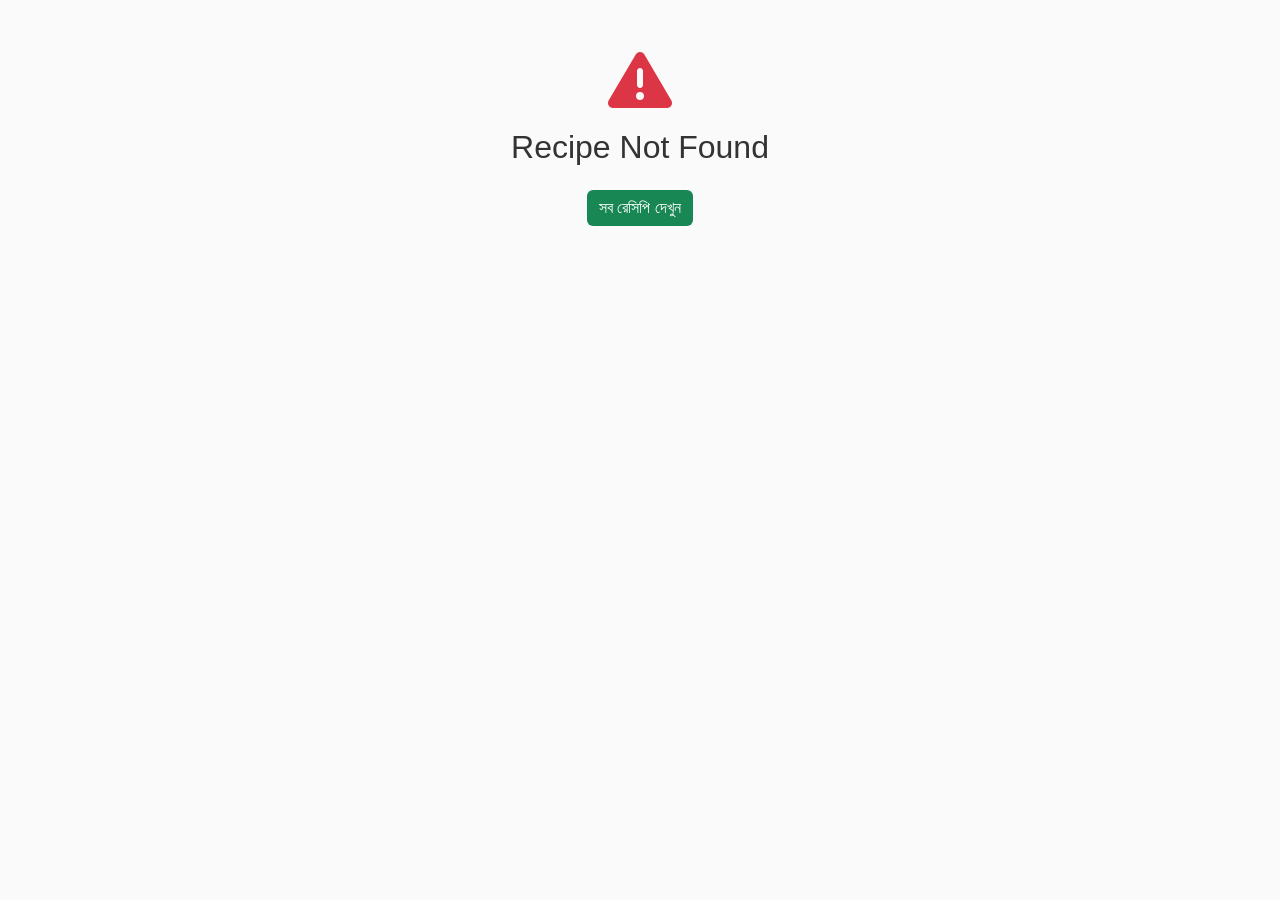
<file: recipe-details.html>
<!DOCTYPE html>
<html lang="bn">

<head>

<meta charset="UTF-8">

<meta name="viewport" content="width=device-width, initial-scale=1.0">


<title>
Recipe Details | Khati Shad by Takia
</title>


<!-- Bootstrap -->

<link 
href="https://cdn.jsdelivr.net/npm/bootstrap@5.3.3/dist/css/bootstrap.min.css"
rel="stylesheet">



<!-- Font Awesome -->

<link 
rel="stylesheet"
href="https://cdnjs.cloudflare.com/ajax/libs/font-awesome/6.6.0/css/all.min.css">



<!-- Recipe CSS -->

<link rel="stylesheet" href="recipe.css">


</head>


<body>



<!-- Recipe Details Load Here -->

<div id="recipeDetails">


<div class="container py-5 text-center">


<div class="spinner-border text-success"></div>


<h4 class="mt-3">

Loading...

</h4>


</div>


</div>





<script src="recipes-data.js"></script>

<script src="recipe.js"></script>


</body>

</html>
</file>
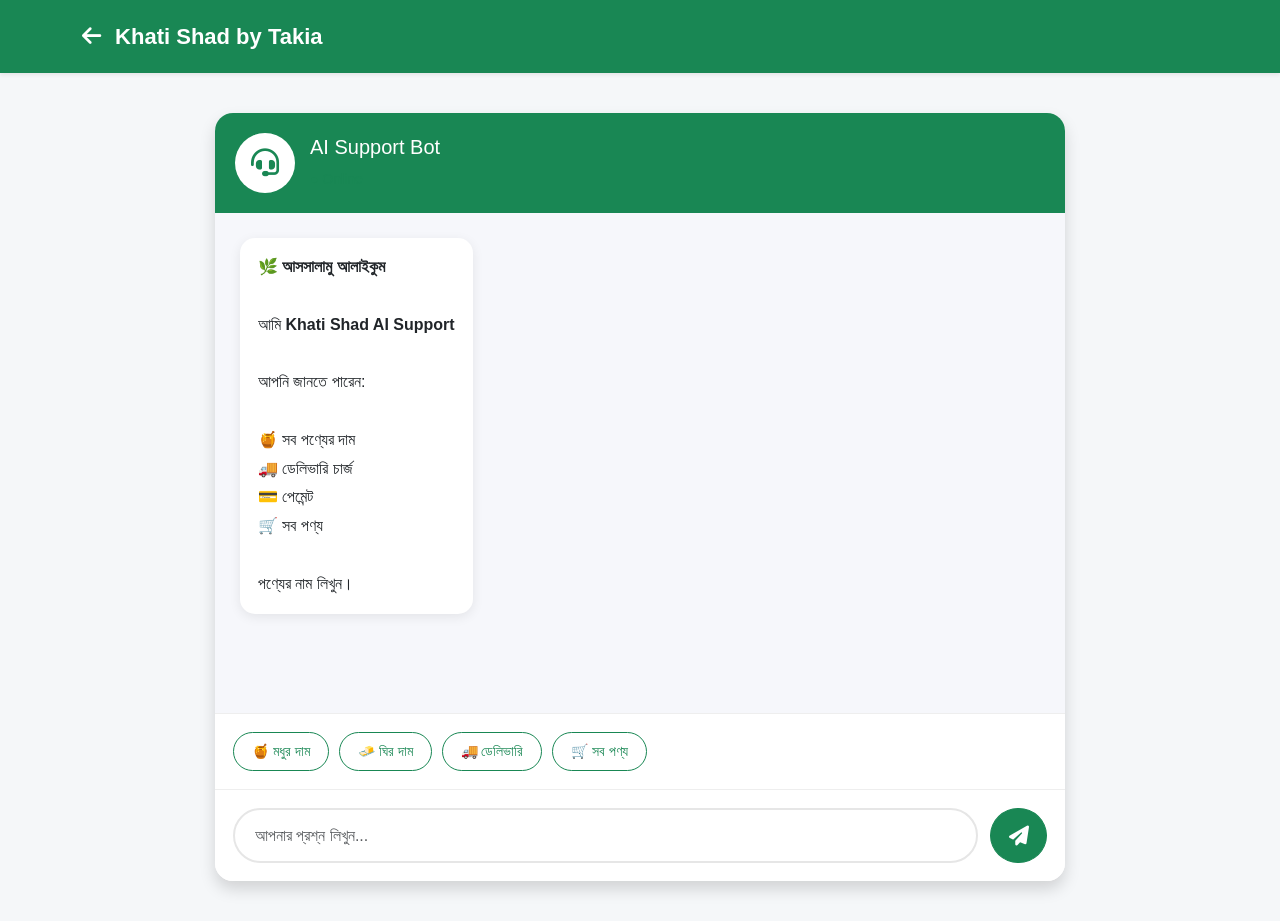
<file: support.html>
<!DOCTYPE html>
<html lang="bn">

<head>

    <meta charset="UTF-8">

    <meta name="viewport" content="width=device-width, initial-scale=1.0">


    <title>Support | Khati Shad by Takia</title>


    <!-- Bootstrap -->

    <link href="https://cdn.jsdelivr.net/npm/bootstrap@5.3.3/dist/css/bootstrap.min.css" rel="stylesheet">


    <!-- Font Awesome -->

    <link rel="stylesheet"
    href="https://cdnjs.cloudflare.com/ajax/libs/font-awesome/6.6.0/css/all.min.css">


    <!-- Support CSS -->

    <link rel="stylesheet" href="support.css">


</head>



<body>


<!-- Navbar -->

<nav class="navbar navbar-dark bg-success shadow-sm">


    <div class="container">


        <a href="index.html" class="navbar-brand fw-bold">


            <i class="fa-solid fa-arrow-left"></i>


            Khati Shad by Takia


        </a>


    </div>


</nav>





<!-- Chat Section -->


<section class="chat-section">


<div class="container">


<div class="chat-box shadow">



<!-- Header -->


<div class="chat-header">


    <div class="bot-img">


        <i class="fa-solid fa-headset"></i>


    </div>



    <div>


        <h5>
            AI Support Bot
        </h5>


        <small class="text-success">

            ● Online

        </small>


    </div>



</div>








<!-- Messages -->


<div class="chat-body" id="chatBody">


    <!-- এখানে কিছু লিখবেন না -->

    <!-- support.js নিজে welcome message দিবে -->


</div>









<!-- Quick Buttons -->


<div class="quick-buttons">



<button class="btn btn-outline-success btn-sm quick">

🍯 মধুর দাম

</button>



<button class="btn btn-outline-success btn-sm quick">

🧈 ঘির দাম

</button>




<button class="btn btn-outline-success btn-sm quick">

🚚 ডেলিভারি

</button>





<button class="btn btn-outline-success btn-sm quick">

🛒 সব পণ্য

</button>



</div>









<!-- Input -->


<div class="chat-input">



<input

type="text"

id="userInput"

class="form-control"

placeholder="আপনার প্রশ্ন লিখুন..."

>




<button

class="btn btn-success"

id="sendBtn">


<i class="fa-solid fa-paper-plane"></i>


</button>



</div>





</div>


</div>


</section>









<!-- JS FILE -->


<script src="./products-data.js"></script>

<script src="./support.js"></script>



</body>


</html>
</file>
<file: style.css>
/* ===================================
   Khati Shad by Takia
   Premium Style CSS
=================================== */

@import url('https://fonts.googleapis.com/css2?family=Hind+Siliguri:wght@300;400;500;600;700&display=swap');

:root{
    --primary:#2E7D32;
    --primary-dark:#1B5E20;
    --accent:#FFD54F;
    --bg:#f7faf5;
    --text:#333;
    --radius:16px;
}

*{
    margin:0;
    padding:0;
    box-sizing:border-box;
    font-family:'Hind Siliguri',sans-serif;
}

html{
    scroll-behavior:smooth;
}

body{
    background:var(--bg);
    color:var(--text);
    line-height:1.6;
    overflow-x:hidden;
}

a{
    text-decoration:none;
    color:inherit;
}

img{
    max-width:100%;
    display:block;
}

ul{
    list-style:none;
    margin:0;
    padding:0;
}

section{
    padding:60px 0;
}

.container{
    max-width:1200px;
}

/* ================= Scrollbar ================= */

::-webkit-scrollbar{
    width:8px;
}

::-webkit-scrollbar-track{
    background:#f1f1f1;
}

::-webkit-scrollbar-thumb{
    background:#2E7D32;
    border-radius:20px;
}

::-webkit-scrollbar-thumb:hover{
    background:#1B5E20;
}

/* ================= Common Button ================= */

.btn-success{
    background:var(--primary);
    border:none;
    border-radius:10px;
    font-weight:600;
    transition:.3s;
}

.btn-success:hover{
    background:var(--primary-dark);
    transform:translateY(-2px);
}

/* ================= Common Card ================= */

.card{
    border:none;
    border-radius:16px;
    overflow:hidden;
    transition:.3s;
    background:#fff;
}

.card:hover{
    transform:translateY(-5px);
}

/* ================= Input ================= */

.form-control{
    border-radius:10px;
    padding:12px;
    border:1px solid #ddd;
}

.form-control:focus{
    border-color:var(--primary);
    box-shadow:0 0 0 .2rem rgba(46,125,50,.15);
}
/*==================================
        NAVBAR
==================================*/

/* ==========================
   Navbar CSS
========================== */

/*==================================
        NAVBAR
==================================*/

.navbar .container{
    display:flex;
    align-items:center;
    flex-wrap:nowrap;
}

.navbar-brand{
    display:flex;
    align-items:center;
  white-space:normal;
    margin-right:15px;
}

.navbar-brand img{
    width:55px;
    border-radius:50%;
}

.navbar-brand span{
    font-size:1.1rem;
    font-weight:700;
    color:#fff;
    margin-left:8px;
}

.navbar-nav{
    display:flex;
    flex-direction:row !important;
    align-items:center;
    margin-left:auto;
}

.nav-link{
    font-size:17px;
    color:#fff !important;
    padding:0 10px !important;
    white-space:nowrap;
}

#cartCount{
    font-size:12px;
    padding:4px 7px;
}

/* Mobile */

@media (max-width:576px){

    .navbar-brand img{
        width:42px;
    }

    .navbar-brand span{
        font-size:.85rem;
    }

    .nav-link{
        font-size:14px;
        padding:0 6px !important;
    }

    #cartCount{
        font-size:10px;
    }
}
/*==================================
        HERO
==================================*/

.hero{
    background:
        linear-gradient(rgba(0,0,0,.45), rgba(0,0,0,.45)),
        url("images/background-takia.jpeg") center center/cover no-repeat;
}
.hero h1{
    font-size:58px;
    font-weight:700;
    margin-bottom:15px;
}

.hero p{
    font-size:20px;
    margin-bottom:25px;
}

/*==================================
      OFFER BANNER
==================================*/

.offer-banner{

    background:linear-gradient(135deg,#198754,#2ecc71);

    color:#fff;

    border-radius:18px;

    padding:45px 20px;

    text-align:center;

    box-shadow:0 10px 25px rgba(0,0,0,.12);

}

.offer-banner h1{

    font-size:40px;

    font-weight:700;

}

.offer-banner p{

    font-size:18px;

    opacity:.95;

    margin-top:10px;

}

/*==================================
        SEARCH BOX
==================================*/

.search-box{

    position:relative;

}

.search-box i{

    position:absolute;

    left:18px;

    top:50%;

    transform:translateY(-50%);

    color:#999;

}

.search-box input{

    height:55px;

    padding-left:48px;

    border:none;

    border-radius:50px;

    box-shadow:0 5px 15px rgba(0,0,0,.08);

}

.search-box input:focus{

    box-shadow:0 5px 20px rgba(25,135,84,.20);

}

/*==================================
      CATEGORY TITLE
==================================*/

.category-title{

    background:linear-gradient(135deg,#198754,#2ecc71);

    color:#fff;

    text-align:center;

    padding:14px;

    border-radius:12px;

    font-size:24px;

    font-weight:700;

    margin:30px 0 20px;

    box-shadow:0 5px 15px rgba(0,0,0,.10);

}
/*==================================
      PRODUCT CARD
==================================*/

.product-card{
    border:none;
    border-radius:16px;
    overflow:hidden;
    background:#fff;
    box-shadow:0 5px 15px rgba(0,0,0,.08);
    transition:.3s;
    height:100%;
}

.product-card:hover{
    transform:translateY(-6px);
    box-shadow:0 15px 30px rgba(0,0,0,.15);
}

.product-card img{
    width:100%;
    height:200px;
    object-fit:cover;
    transition:.4s;
}

.product-card:hover img{
    transform:scale(1.05);
}

.product-card .card-body{
    padding:14px;
    text-align:center;
}

/* Product Name */

.product-name{
    font-size:18px;
    font-weight:700;
    color:#2E7D32;
    line-height:1.4;
    min-height:48px;
    margin-bottom:8px;
}

/* Price */

.product-price{
    font-size:26px;
    font-weight:700;
    color:#198754;
    margin-bottom:5px;
}

/* Weight */

.product-card small{
    display:block;
    color:#777;
    font-size:14px;
    margin-bottom:12px;
}

/* Size Selector */

.size-selector{
    display:flex;
    justify-content:center;
    flex-wrap:wrap;
    gap:4px;
    margin-bottom:14px;
}

.size-btn{
    border:1px solid #198754;
    background:#fff;
    color:#198754;
    border-radius:8px;
    padding:5px 10px;
    font-size:13px;
    font-weight:600;
    cursor:pointer;
    transition:.3s;
}

.size-btn:hover,
.size-btn.active{
    background:#198754;
    color:#fff;
}

/* Quantity */

.quantity-box{
    display:flex;
    justify-content:center;
    align-items:center;
    gap:8px;
}

.quantity-box button{
    width:34px;
    height:34px;
    border:none;
    border-radius:50%;
    background:#198754;
    color:#fff;
    cursor:pointer;
    transition:.3s;
}

.quantity-box button:hover{
    background:#146c43;
}

.quantity-box input{
    width:45px;
    height:34px;
    border:1px solid #ddd;
    border-radius:8px;
    text-align:center;
    font-size:16px;
    font-weight:700;
    background:#fff;
}

/* Add to Cart Button */

.product-card .btn{
    width:100%;
    margin-top:15px;
    padding:9px;
    border-radius:8px;
    font-size:14px;
    font-weight:600;
}
/*==================================
        CART TOAST
==================================*/

.cart-toast{
    position:fixed;
    top:20px;
    right:-380px;
    width:320px;
    background:#fff;
    border-left:5px solid #198754;
    border-radius:12px;
    padding:15px;
    display:flex;
    align-items:center;
    gap:12px;
    box-shadow:0 10px 30px rgba(0,0,0,.18);
    transition:.4s;
    z-index:9999;
}

.cart-toast.show{
    right:20px;
}

.cart-toast i{
    font-size:34px;
    color:#198754;
}

.cart-toast strong{
    display:block;
    font-size:17px;
    color:#222;
}

.cart-toast p{
    margin:3px 0 0;
    color:#666;
    font-size:14px;
}

/*==================================
            FOOTER
==================================*/

.footer-section{
    background:#198754;
    color:#fff;
    padding:60px 0 20px;
}

.footer-title{
    color:#ffd54f;
    margin-bottom:18px;
}

.footer-text,
.footer-copy{
    color:#f8f9fa;
}

.footer-links li{
    margin-bottom:10px;
}

.footer-links a{
    color:#fff;
    text-decoration:none;
    transition:.3s;
}

.footer-links a:hover{
    color:#ffd54f;
    padding-left:6px;
}

.footer-line{
    border-color:rgba(255,255,255,.2);
}

.social-icon{
    width:42px;
    height:42px;
    border-radius:50%;
    background:rgba(255,255,255,.15);
    display:inline-flex;
    align-items:center;
    justify-content:center;
    color:#fff;
    margin-right:10px;
    transition:.3s;
}

.social-icon:hover{
    background:#ffc107;
    color:#000;
}
/*==================================
        RESPONSIVE
==================================*/

@media (max-width:992px){

    .hero{
        min-height:420px;
    }

    .hero h1{
        font-size:38px;
    }

    .hero p{
        font-size:17px;
    }

    .product-card img{
        height:180px;
    }

}

@media (max-width:768px){

    .navbar-brand{
        font-size:20px;
    }

    .product-card img{
        height:170px;
    }

    .product-name{
        font-size:16px;
        min-height:42px;
    }

    .product-price{
        font-size:22px;
    }

    .size-btn{
        padding:4px 8px;
        font-size:12px;
    }

    .quantity-box button{
        width:30px;
        height:30px;
    }

    .quantity-box input{
        width:40px;
        height:30px;
        font-size:14px;
    }

    .category-title{
        font-size:20px;
    }

    .cart-toast{
        width:280px;
    }

}

@media (max-width:576px){

    .hero{
        min-height:320px;
    }

    .hero h1{
        font-size:28px;
    }

    .hero p{
        font-size:15px;
    }

    .product-card img{
        height:150px;
    }

    .product-card .card-body{
        padding:10px;
    }

    .product-name{
        font-size:15px;
    }

    .product-price{
        font-size:20px;
    }

    .btn{
        font-size:13px;
    }

}
/* ==========================
 Premium Cart Toast
========================== */
.premium-toast{

position:fixed;

bottom:20px;   /* নিচে দেখাবে */

right:20px;

width:330px;

background:#fff;

border-radius:15px;

padding:15px;

display:flex;

align-items:center;

gap:12px;

box-shadow:0 15px 35px rgba(0,0,0,.25);

z-index:1100000;

transform:translateX(120%);

transition:.4s ease;

}

.premium-toast.show{

transform:translateX(0);

}


.toast-icon{

width:50px;
height:50px;
background:#198754;
color:white;
border-radius:50%;
display:flex;
align-items:center;
justify-content:center;
font-size:22px;

}


.toast-content h6{

margin:0;
color:#198754;
font-weight:700;

}


.toast-content p{

margin:5px 0 0;
font-size:14px;

}

.toast-close{

border:none;
background:none;

}
/* Toast Text Color */

.toast-content p,
#toastText{
    color:#000 !important;
    font-weight:600;
}

.toast-content h6{
    color:#198754;
}
/*==================================
        ORDER SUMMARY
==================================*/

.order-summary{

    position:sticky;

    top:90px;

    align-self:flex-start;

    max-height:calc(100vh - 110px);

    overflow-y:auto;

}
/* texting */
/* ==================================
   MOBILE CART FIX
================================== */

.cart-product{
    display:flex;
    align-items:center;
    gap:6px;   /* 15px → 8px */
}
.cart-product img{
    width:70px;
    height:70px;
    object-fit:cover;
    border-radius:12px;
    border:1px solid #eee;
    flex-shrink:0;
}

.cart-info{
    display:flex;
    align-items:center;
}

.cart-info img{
    width:90px;
    height:auto;
    border-radius:8px;
}
.cart-info h6{
     word-break:break-word;
    font-size:17px;
    font-weight:700;
    color:#222;
    margin-bottom:2px;
    line-height:1.4;
}

.cart-info .weight{
    display:block;
    color:#666;
    font-size:14px;
    margin-bottom:5px;
}

.cart-info .price{
    color:#198754;
    font-weight:700;
    font-size:16px;
}

@media (max-width:768px){

    .table{
        min-width:650px;
    }

}

@media (max-width:576px){

    .table{
        min-width:620px;
    }

    .cart-product{
        align-items:center;
        gap:10px;
    }

    .cart-product img{
        width:60px;
        height:60px;
         object-fit:cover;
    }

    .cart-info h6{
        font-size:14px;
        line-height:1.4;
        margin-bottom:4px;
        word-break:break-word;
    }

    .cart-info .weight{
        font-size:12px;
        margin-bottom:3px;
    }

    .cart-info .price{
        font-size:13px;
    }

    #cartItems td{
        padding:8px 6px;
        vertical-align:top;
    }

    .quantity-box button{
        width:28px;
        height:28px;
        font-size:13px;
    }

    .quantity-box input{
        width:38px;
        height:28px;
        font-size:13px;
    }

}
/* Cart Table Fix */
#cartTable table{
    width:100%;
    table-layout:auto;
}

#cartTable th,
#cartTable td{
    vertical-align:middle;
    white-space:nowrap;
}
#cartTable td{
    padding:10px 8px;
}
#cartTable th:first-child,
#cartTable td:first-child{
    width:35%;
}

#cartTable .text-center{
    text-align:center;
}
</file>
<file: category.css>
/* ==========================================
   Khati Shad by Takia
   category.css
========================================== */

body{
    background:#f8f9fa;
    font-family:'Hind Siliguri',sans-serif;
}

/* ==========================
   Category Header
========================== */

#categoryTitle{
    font-size:34px;
    font-weight:700;
    color:#1f4d2e;
}

.bg-light{
    background:#f7f8f6!important;
}

/* ==========================
   Search
========================== */

.search-box{
    position:relative;
}

.search-box i{
    position:absolute;
    left:18px;
    top:50%;
    transform:translateY(-50%);
    color:#777;
}

.search-box input{
    padding-left:48px;
    height:52px;
    border-radius:50px;
    border:1px solid #ddd;
    box-shadow:none;
}

.search-box input:focus{
    border-color:#198754;
    box-shadow:0 0 0 .15rem rgba(25,135,84,.15);
}

/* ==========================
   Product Card
========================== */

.product-card{
    border:none;
    border-radius:18px;
    overflow:hidden;
    background:#fff;
    transition:.35s;
    box-shadow:0 8px 25px rgba(0,0,0,.08);
}

.product-card:hover{
    transform:translateY(-6px);
    box-shadow:0 15px 35px rgba(0,0,0,.15);
}

.product-card img{
    width:100%;
    height:260px;
    object-fit:cover;
}

/* ==========================
   Card Body
========================== */

.product-card .card-body{
    padding:18px;
}

.product-name{
    font-size:20px;
    font-weight:700;
    color:#222;
    margin-bottom:10px;
}

.product-price{
    color:#198754;
    font-size:28px;
    font-weight:700;
    margin-bottom:5px;
}

/* ==========================
   Size Button
========================== */

.size-selector{
    display:flex;
    gap:8px;
    flex-wrap:wrap;
    margin:18px 0;
}

.size-btn{
    flex:1;
    min-width:70px;
    border:none;
    border-radius:30px;
    padding:8px 10px;
    background:#f1f1f1;
    transition:.3s;
    font-weight:600;
}

.size-btn:hover{
    background:#198754;
    color:#fff;
}

.size-btn.active{
    background:#198754;
    color:#fff;
}

/* ==========================
   Quantity
========================== */

.quantity-box{
    display:flex;
    justify-content:center;
    align-items:center;
    gap:10px;
    margin-top:15px;
}

.quantity-box button{
    width:38px;
    height:38px;
    border:none;
    border-radius:50%;
    background:#198754;
    color:#fff;
}

.quantity-box input{
    width:60px;
    text-align:center;
    border:none;
    background:#f5f5f5;
    border-radius:8px;
    height:38px;
    font-weight:700;
}

/* ==========================
   Add Cart Button
========================== */

.product-card .btn-success{
    border-radius:40px;
    height:48px;
    font-weight:700;
    margin-top:18px;
}

/* ==========================
   Stock Badge
========================== */

.stock-badge{
    position:absolute;
    top:0;
    right:0;
    background:#198754;
    color:#fff;
    padding:6px 12px;
    font-size:11px;
    font-weight:bold;
    border-radius:0 16px 0 16px;
    z-index:10;
}

/* ==========================
   Responsive
========================== */

@media(max-width:991px){

    .product-card img{
        height:220px;
    }

}

@media(max-width:767px){

    #categoryTitle{
        font-size:26px;
    }

    .product-name{
        font-size:17px;
    }

    .product-price{
        font-size:22px;
    }

    .product-card img{
        height:170px;
    }

    .size-btn{
        font-size:12px;
        padding:7px;
    }

    .product-card .btn-success{
        font-size:14px;
    }

}
/* =========================
   Navbar
========================= */

.navbar .container{
    display: flex;
    align-items: center;
    flex-wrap: nowrap;
}

.navbar-brand{
    display: flex;
    align-items: center;
    white-space: nowrap;
    margin-right: 15px;
}

.navbar-brand img{
    width: 55px;
    border-radius: 50%;
}

.navbar-brand span{
    font-size: 1.1rem;
    font-weight: 700;
    color: #fff;
    margin-left: 8px;
}

.navbar-nav{
    display: flex;
    flex-direction: row !important;
    align-items: center;
    margin-left: auto;
}

.nav-link{
    font-size: 17px;
    color: #fff !important;
    padding: 0 10px !important;
    white-space: nowrap;
}

/* =========================
   Mobile
========================= */

@media (max-width:576px){

    .navbar-brand img{
        width: 42px;
    }

    .navbar-brand span{
        font-size: .85rem;
    }

    .nav-link{
        font-size: 14px;
        padding: 0 6px !important;
    }

    #cartCount{
        font-size: 10px;
    }
}

#cartCount{

font-size:12px;

padding:4px 7px;

}
.feature-card i{

font-size:40px;

color:#198754;

margin-bottom:15px;

}


.category-card{

background:white;

border-radius:15px;

overflow:hidden;

text-align:center;

padding-bottom:15px;

}


.category-card img{

width:100%;

height:180px;

object-fit:cover;

}


.product-card img{

height:250px;

object-fit:cover;

}


.product-card{

border:none;

transition:.3s;

}


.product-card:hover{

transform:translateY(-8px);

}
.offer-section{

background:#f8f9fa;

}



.offer-img{

max-height:350px;

border-radius:20px;

}



.review-card{

background:white;

border-radius:15px;

}



.gallery img{

height:250px;

width:100%;

object-fit:cover;

transition:.3s;

}


.gallery img:hover{

transform:scale(1.05);

}
.contact-card{

border-radius:15px;

background:white;

}



.contact-card i{

font-size:35px;

color:#198754;

}



.whatsapp{

position:fixed;

right:25px;

bottom:25px;

width:60px;

height:60px;

background:#25d366;

color:white;

border-radius:50%;

display:flex;

align-items:center;

justify-content:center;

font-size:35px;

z-index:999;

text-decoration:none;

}


.footer-section{
    background:#198754;
    color:#fff;
    padding:60px 0 20px;
}

.footer-title{
    color:#ffd54f;
    margin-bottom:18px;
}

.footer-text,
.footer-copy{
    color:#f8f9fa;
}

.footer-links li{
    margin-bottom:10px;
}

.footer-links a{
    color:#fff;
    text-decoration:none;
    transition:.3s;
}

.footer-links a:hover{
    color:#ffd54f;
    padding-left:6px;
}

.footer-line{
    border-color:rgba(255,255,255,.2);
}

.social-icon{
    width:42px;
    height:42px;
    border-radius:50%;
    background:rgba(255,255,255,.15);
    display:inline-flex;
    align-items:center;
    justify-content:center;
    color:#fff;
    margin-right:10px;
    transition:.3s;
}

.social-icon:hover{
    background:#ffc107;
    color:#000;
}
</file>
<file: recipe.css>
/* ==========================================
   Khati Shad by Takia
   Premium Recipe CSS
========================================== */
*{
    margin:0;
    padding:0;
    box-sizing:border-box;
}


body{

    font-family:
    "Noto Sans Bengali",
    sans-serif;

    background:#fafafa;

    color:#333;

}




/* ==========================
Recipe Header
========================== */


.recipe-header{

    background:
    linear-gradient(
    rgba(0,0,0,.45),
    rgba(0,0,0,.45)
    ),
    url("images/recipe-bg.jpg");

    background-size:cover;

    background-position:center;

    color:white;

}



.recipe-header h1{

    font-size:42px;

    font-weight:800;

}



.recipe-header p{

    font-size:18px;

}




.recipe-tag{

    display:inline-block;

    background:#198754;

    color:white;

    padding:8px 18px;

    border-radius:50px;

    margin-bottom:20px;

}





/* ==========================
Recipe Card
========================== */


.recipe-card{

    background:white;

    border-radius:20px;

    overflow:hidden;

    height:100%;

    box-shadow:
    0 10px 30px rgba(0,0,0,.08);

    transition:.35s;

}



.recipe-card:hover{

    transform:translateY(-10px);

    box-shadow:
    0 20px 40px rgba(0,0,0,.15);

}



.recipe-card img{

    width:100%;

    height:240px;

    object-fit:cover;

}




.recipe-card h4{

    font-weight:700;

}




.recipe-card p{

    color:#666;

    min-height:55px;

}





.recipe-card .btn{

    border-radius:30px;

}





/* ==========================
Details Hero
========================== */


.recipe-hero{

    position:relative;

    height:500px;

    overflow:hidden;

}



.recipe-hero img{

    width:100%;

    height:100%;

    object-fit:cover;

}




.recipe-overlay{

    position:absolute;

    inset:0;

    background:
    linear-gradient(
    rgba(0,0,0,.65),
    rgba(0,0,0,.45)
    );

    display:flex;

    align-items:center;

    color:white;

}



.recipe-overlay h1{

    font-size:48px;

    font-weight:800;

}



.recipe-overlay p{

    font-size:20px;

    max-width:700px;

}




.recipe-badge{

    background:#198754;

    padding:8px 18px;

    border-radius:50px;

    display:inline-block;

}




.recipe-info{

    display:flex;

    gap:20px;

    flex-wrap:wrap;

    margin-top:25px;

}



.recipe-info span{

    background:white;

    color:#333;

    padding:10px 18px;

    border-radius:30px;

    font-weight:600;

}





/* ==========================
Premium Box
========================== */


.premium-box{

    background:white;

    padding:35px;

    border-radius:25px;

    box-shadow:

    0 10px 35px rgba(0,0,0,.08);

}




.premium-box h2{

    font-weight:800;

    margin-bottom:25px;

}





/* ==========================
Ingredients
========================== */


.ingredient-list{

    list-style:none;

    padding:0;

}



.ingredient-list li{

    padding:12px 0;

    border-bottom:1px solid #eee;

    font-size:18px;

}



.ingredient-list i{

    color:#198754;

    margin-right:10px;

}





/* ==========================
Steps
========================== */


.step-item{

    background:#f8f9fa;

    padding:20px;

    border-radius:15px;

    margin-bottom:15px;

}



.step-item h4{

    color:#198754;

    font-weight:700;

}





/* ==========================
Product Box
========================== */


.product-box{

    background:white;

    padding:35px;

    border-radius:25px;

    box-shadow:

    0 10px 35px rgba(0,0,0,.08);

}



.product-box img{

    max-height:350px;

    object-fit:contain;

}



.product-box h2{

    font-weight:800;

}




.product-box h3{

    color:#198754;

    font-weight:700;

}





/* ==========================
Related Recipe
========================== */


.card{

    border:none;

    border-radius:20px;

    overflow:hidden;

    box-shadow:

    0 10px 25px rgba(0,0,0,.08);

}



.card img{

    height:220px;

    object-fit:cover;

}





/* ==========================
Buttons
========================== */


.btn-success{

    background:#198754;

    border:none;

}





/* ==========================
Mobile Responsive
========================== */


@media(max-width:768px){



.recipe-header h1{

    font-size:30px;

}



.recipe-hero{

    height:400px;

}



.recipe-overlay h1{

    font-size:32px;

}



.recipe-overlay p{

    font-size:16px;

}



.recipe-info{

    gap:10px;

}



.recipe-info span{

    padding:8px 12px;

}



.recipe-card img{

    height:220px;

}



.premium-box,
.product-box{

    padding:20px;

}



}
.video-wrapper{

    width:100%;
    max-width:700px;
    margin:0 auto;

    aspect-ratio:16/9;

    border-radius:18px;
    overflow:hidden;

    background:#000;

    box-shadow:0 10px 30px rgba(0,0,0,.15);

}

.video-wrapper video,
.video-wrapper iframe{

    width:100%;
    height:100%;

    border:none;

    display:block;

    object-fit:cover;

}
</file>
<file: support.css>
/* ==========================================
   SUPPORT PAGE
   Khati Shad by Takia
========================================== */

*{
    margin:0;
    padding:0;
    box-sizing:border-box;
    font-family:"Segoe UI",sans-serif;
}

body{
    background:#f5f7f9;
}

/* Navbar */

.navbar{
    padding:15px 0;
}

.navbar-brand{
    color:#fff !important;
    font-size:22px;
}

.navbar-brand i{
    margin-right:8px;
}

/* Chat Section */

.chat-section{
    padding:40px 15px;
}

.chat-box{

    max-width:850px;

    margin:auto;

    background:#fff;

    border-radius:18px;

    overflow:hidden;

    box-shadow:0 10px 35px rgba(0,0,0,.08);

}

/* Header */

.chat-header{

    background:#198754;

    color:#fff;

    padding:20px;

    display:flex;

    align-items:center;

    gap:15px;

}

.bot-img{

    width:60px;

    height:60px;

    border-radius:50%;

    background:#fff;

    display:flex;

    justify-content:center;

    align-items:center;

    color:#198754;

    font-size:28px;

}

/* Body */

.chat-body{

    height:500px;

    overflow-y:auto;

    padding:25px;

    background:#f6f7fb;

}

/* Scroll */

.chat-body::-webkit-scrollbar{

    width:6px;

}

.chat-body::-webkit-scrollbar-thumb{

    background:#198754;

    border-radius:20px;

}

/* Messages */

.bot-message{

    background:#ffffff;

    display:inline-block;

    max-width:80%;

    padding:15px 18px;

    border-radius:15px;

    margin-bottom:15px;

    box-shadow:0 3px 12px rgba(0,0,0,.08);

    line-height:1.8;

}

.user-message{

    background:#198754;

    color:#fff;

    max-width:80%;

    margin-left:auto;

    padding:15px 18px;

    border-radius:15px;

    margin-bottom:15px;

    text-align:left;

}

/* Quick Buttons */

.quick-buttons{

    padding:18px;

    display:flex;

    flex-wrap:wrap;

    gap:10px;

    background:#fff;

    border-top:1px solid #eee;

}

.quick{

    border-radius:50px;

    padding:8px 18px;

    transition:.3s;

}

.quick:hover{

    background:#198754;

    color:#fff;

}

/* Input */

.chat-input{

    padding:18px;

    display:flex;

    gap:12px;

    background:#fff;

    border-top:1px solid #eee;

}

.chat-input input{

    height:55px;

    border-radius:50px;

    padding-left:20px;

    border:2px solid #e6e6e6;

}

.chat-input input:focus{

    border-color:#198754;

    box-shadow:none;

}

.chat-input button{

    width:60px;

    height:55px;

    border-radius:50%;

    font-size:20px;

}

/* Typing */

.typing{

    display:inline-flex;

    gap:5px;

    background:#fff;

    padding:15px 18px;

    border-radius:15px;

    margin-bottom:15px;

}

.typing span{

    width:8px;

    height:8px;

    border-radius:50%;

    background:#198754;

    animation:typing .8s infinite;

}

.typing span:nth-child(2){

    animation-delay:.2s;

}

.typing span:nth-child(3){

    animation-delay:.4s;

}

@keyframes typing{

    0%{

        transform:translateY(0);

        opacity:.3;

    }

    50%{

        transform:translateY(-6px);

        opacity:1;

    }

    100%{

        transform:translateY(0);

        opacity:.3;

    }

}

/* Mobile */

@media(max-width:768px){

    .chat-body{

        height:420px;

        padding:18px;

    }

    .bot-message,
    .user-message{

        max-width:92%;

        font-size:15px;

    }

    .quick-buttons{

        justify-content:center;

    }

    .chat-input{

        gap:8px;

    }

    .chat-input input{

        height:50px;

    }

    .chat-input button{

        width:55px;

        height:50px;

    }

}
</file>
